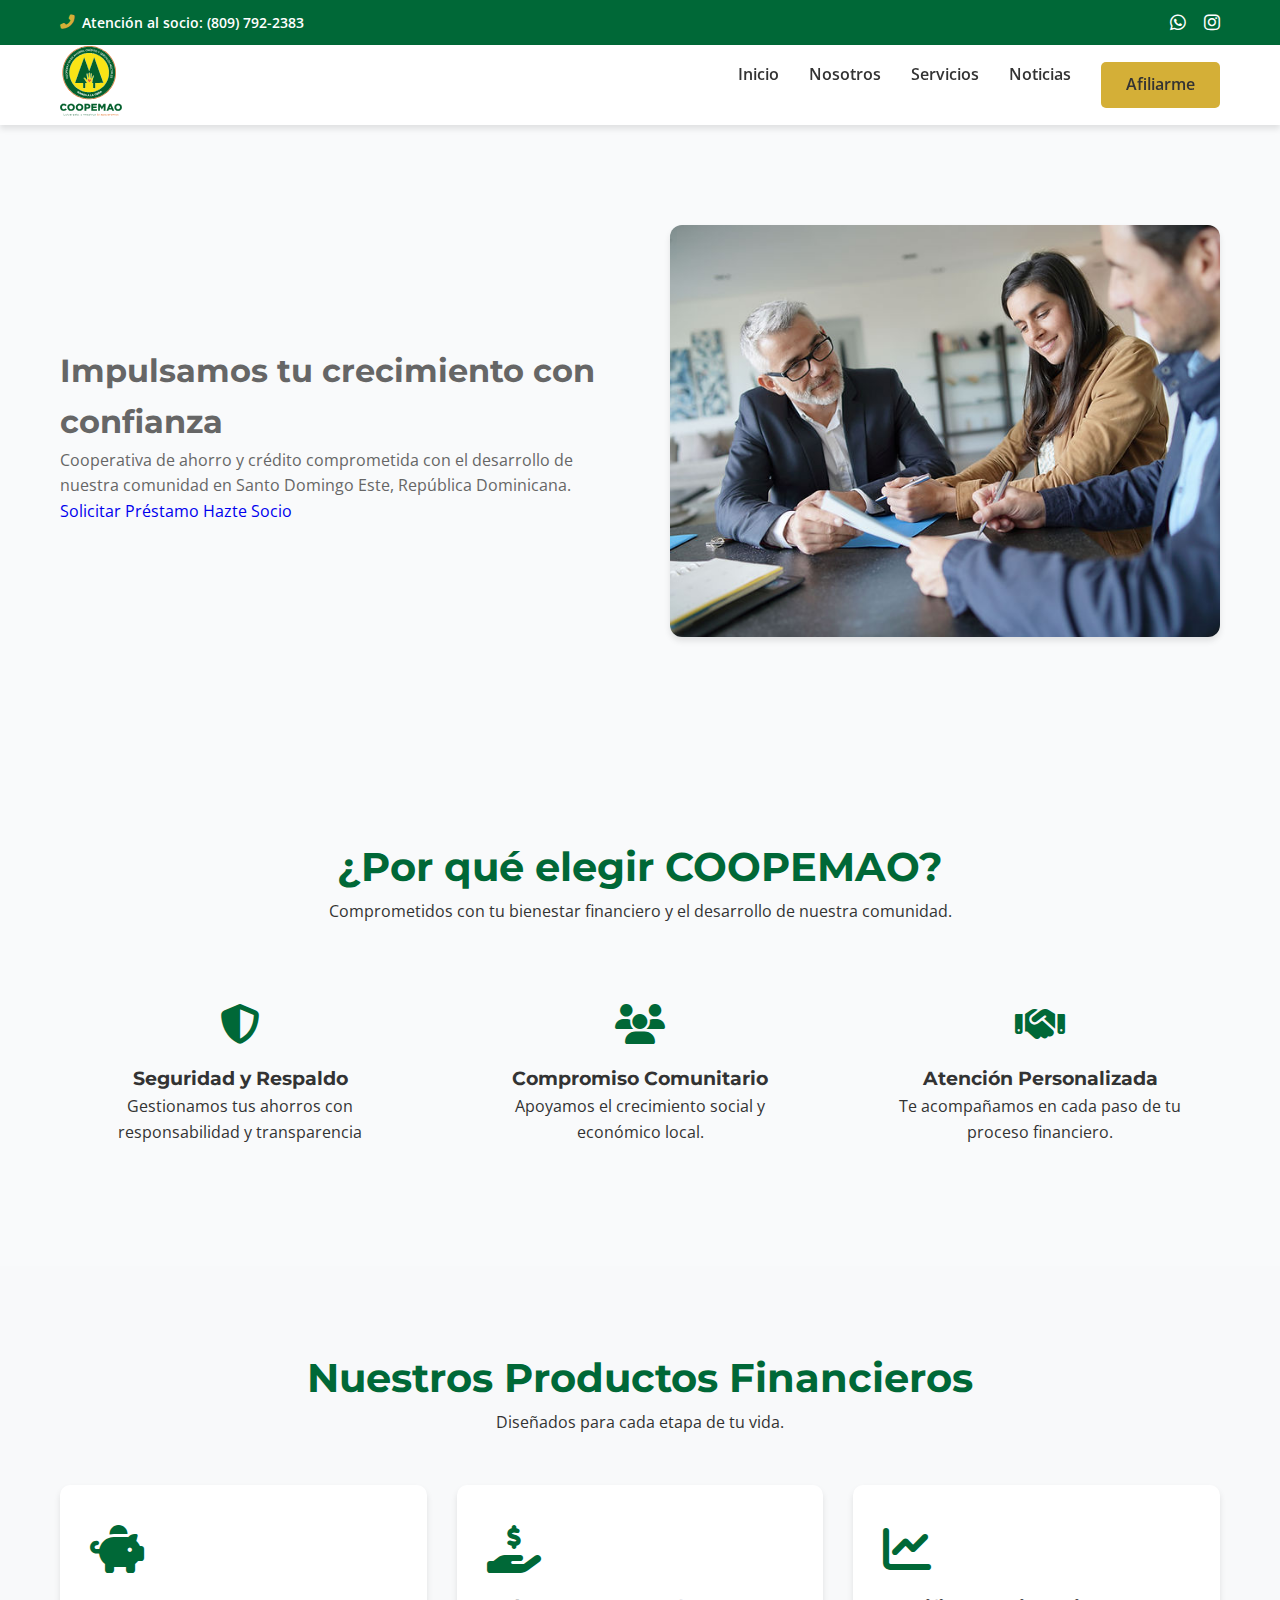
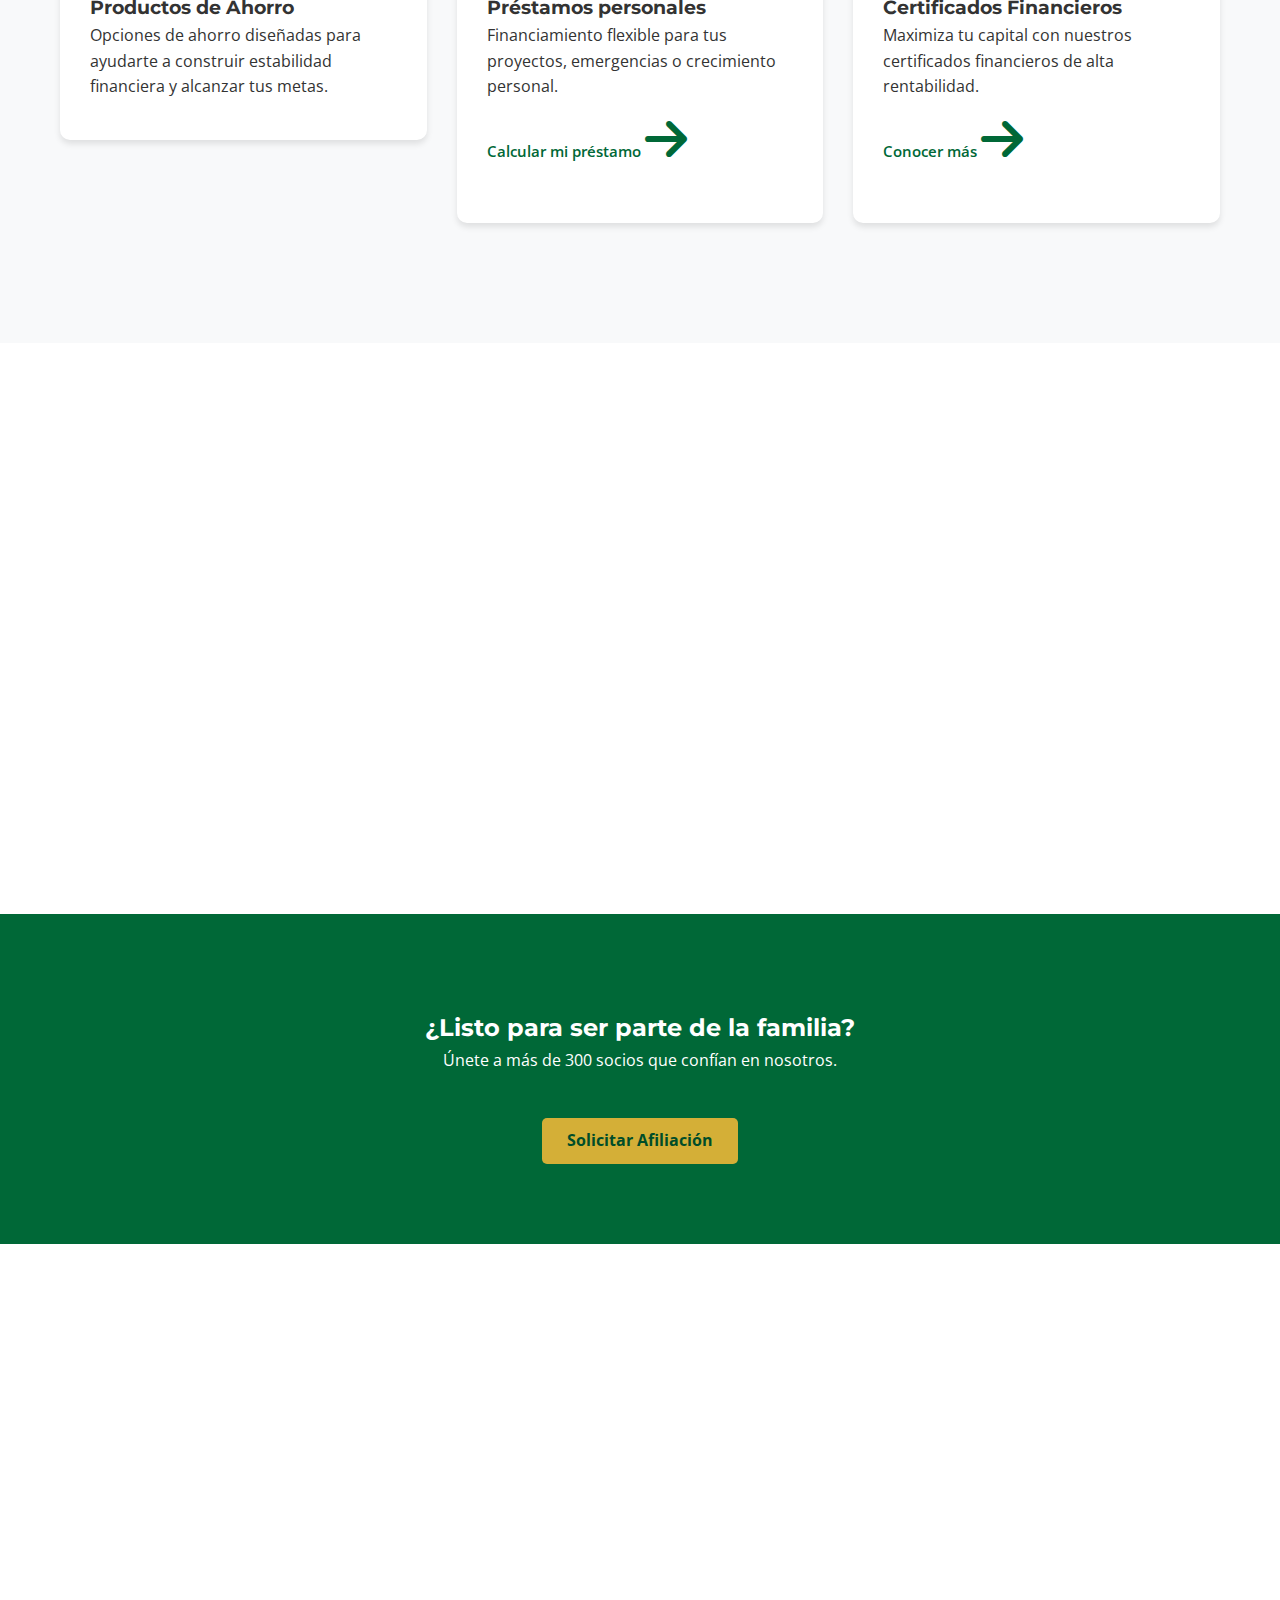
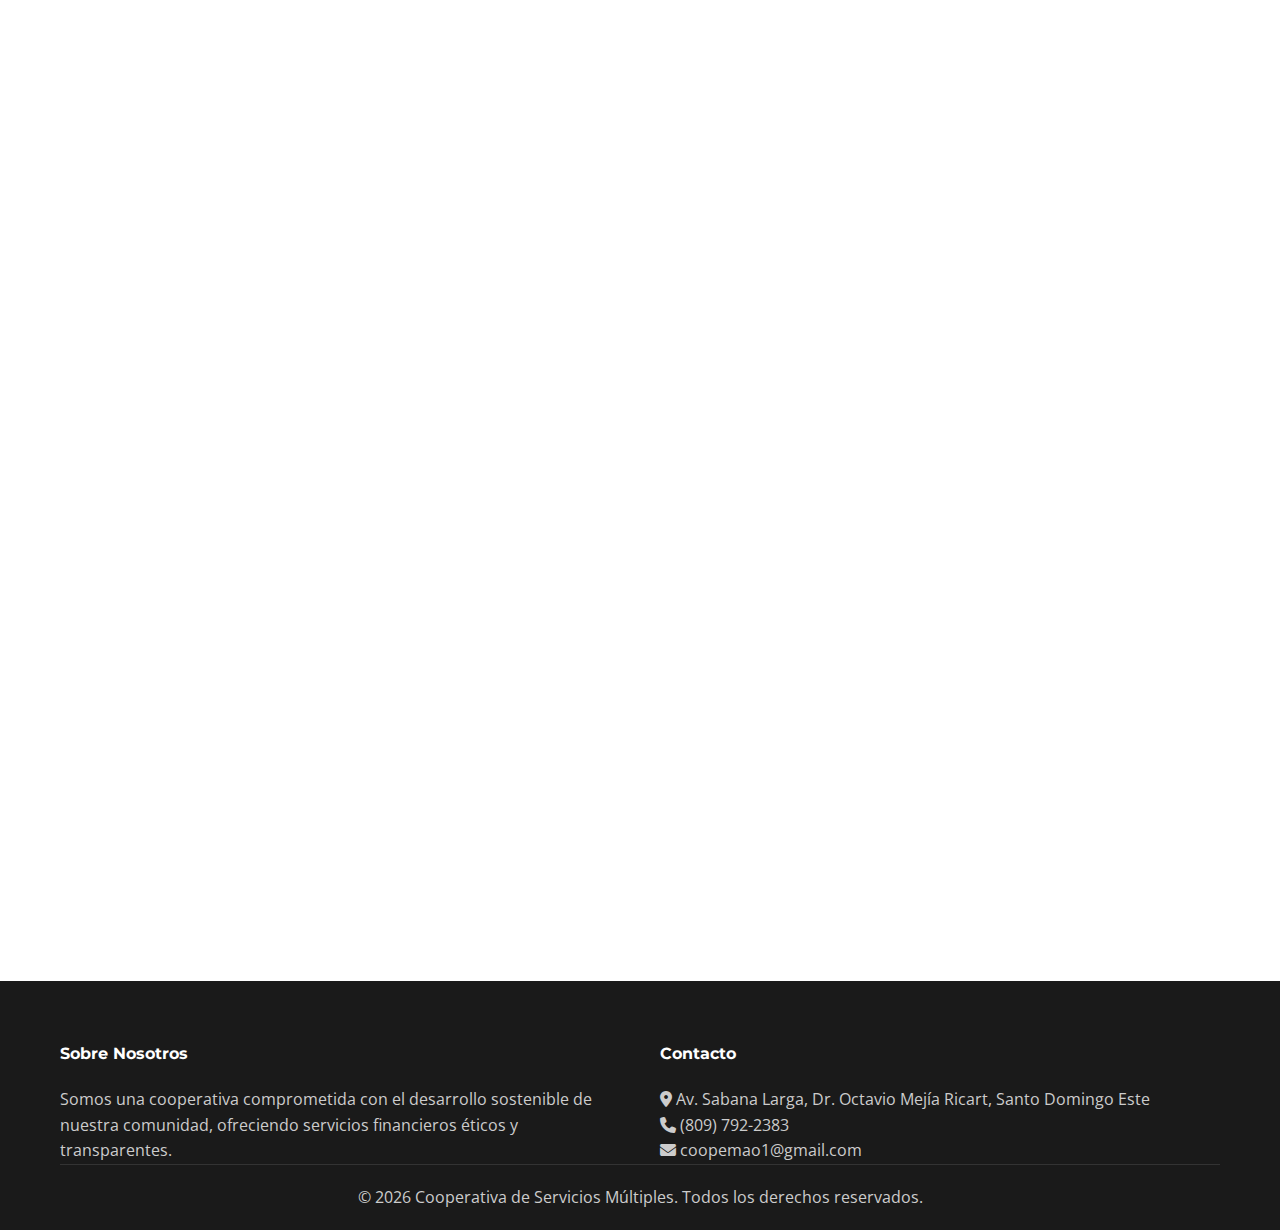
<file: index.html>
<!DOCTYPE html>
<html lang="es">
<head>
    <meta charset="UTF-8">
    <meta name="viewport" content="width=device-width, initial-scale=1.0">
    <title>COOPEMAO | Manos a la Obra</title>
    
    <!-- Fuentes de Google (Montserrat y Open Sans para toque profesional) -->
    <link href="https://fonts.googleapis.com/css2?family=Montserrat:wght@400;600;700&family=Open+Sans:wght@400;600&display=swap" rel="stylesheet">
    
    <!-- Iconos de FontAwesome (Versión gratuita CDN) -->
    <link rel="stylesheet" href="https://cdnjs.cloudflare.com/ajax/libs/font-awesome/6.4.0/css/all.min.css">
    <!-- Estilos CSS personalizados -->
    <link rel="stylesheet" href="CSS/style.css">  

</head>
<body>

    <!-- Top Bar  -->
     <div class="top-bar">
        <div class="container top-bar-content">

            <div class="top-left">
                <i class="fas fa-phone-alt"></i>
                <span>Atención al socio: (809) 792-2383</span>
            </div>

            <div class="top-right">
                <a href="https://wa.me/18097922383?text=Hola,%20quiero%20información%20sobre%20COOPEMAO" target="_blank">
                    <i class="fab fa-whatsapp"></i>
                </a>
                <a href="https://www.instagram.com/coopemaord" target="_blank">
                    <i class="fab fa-instagram"></i>
                </a>
            </div>
        </div>
     </div>
  

    <!-- Navegación Principal -->
    <header>
        <div class="container navbar">
            <div class="logo">
                <a href="#inicio">
                    <img src="assets/images/logo.svg" alt="COOPEMAO LOGO">
                </a>
            </div>
            <div class="menu-toggle" id="menu-toggle">
                <i class="fas fa-bars"></i>
            </div>
            <nav class="nav-links" id="navLinks">
                <a href="#inicio">Inicio</a>
                <a href="nosotros.html">Nosotros</a>
                <a href="#servicios">Servicios</a>
                <a href="#noticias">Noticias</a>
                <a href="#hacerse-socio" class="btn-primary">Afiliarme</a>
            </nav>
        </div>
    </header>

    <!-- Sección Hero (Portada Nueva Profesional) -->
     <section class="hero" id="inicio">
        <div class="container hero-grid">
            <div class="hero-text">
                <h1>Impulsamos tu crecimiento con confianza</h1>
                <p>
                    Cooperativa de ahorro y crédito comprometida con el desarrollo de nuestra comunidad en Santo Domingo Este, República Dominicana.
                </p>

                <div class="hero-buttons">
                    <a href="#servicios" class="btn-hero">Solicitar Préstamo</a>
                    <a href="#hacerse-socio" class="btn-outline-dark">Hazte Socio</a>
                </div>
            </div>

            <div class="hero-image">
                <img src="assets/images/hero-institucional.jpeg" alt="Reunión cooperativa profesional">
            </div>
        </div>
     </section>


    <!-- Barra de Características (Features) -->
     <section class="trust-section">
        <div class="container">

            <div class="section-header">
                <h2>¿Por qué elegir COOPEMAO?</h2>
                <p>Comprometidos con tu bienestar financiero y el desarrollo de nuestra comunidad.
                </p>
            </div>

            <div class="trust-grid">

                <div class="trust-item">
                    <i class="fas fa-shield-alt"></i>
                    <h3>Seguridad y Respaldo</h3>
                    <p>Gestionamos tus ahorros con responsabilidad y transparencia</p>
                </div>


                <div class="trust-item">
                    <i class="fas fa-users"></i>
                    <h3>Compromiso Comunitario</h3>
                    <p>Apoyamos el crecimiento social y económico local.</p>
                </div>

                <div class="trust-item">
                    <i class="fas fa-handshake"></i>
                    <h3>Atención Personalizada</h3>
                    <p>Te acompañamos en cada paso de tu proceso financiero.</p>
                </div>

            </div>
            
        </div>
     </section>
  

    <!-- Sección de Servicios -->
    <section id="servicios" class="services">
        <div class="container">
            <div class="section-header">
                <h2>Nuestros Productos Financieros</h2>
                <p>Diseñados para cada etapa de tu vida.</p>
            </div>

            <div class="services-grid">
                <!-- Tarjeta 1 -->
             <a href="#ahorros" class="service-card-link">
                <div class="service-card">
                    <i class="fas fa-piggy-bank"></i>
                    <h3>Productos de Ahorro</h3>
                    <p>
                        Opciones de ahorro diseñadas para ayudarte a construir estabilidad financiera y alcanzar tus metas.
                    </p>
                </div>
             </a>
                <!-- Tarjeta 2 -->
                <a href="#calculadora" class="service-card-link">
                    <div class="service-card">
                        <i class="fa-solid fa-hand-holding-dollar"></i>
                        <h3>Préstamos personales</h3>
                        <p>
                            Financiamiento flexible para tus proyectos, emergencias o crecimiento personal.
                        </p>
                        <span class="link-arrow">
                            Calcular mi préstamo <i class="fas fa-arrow-right"></i>
                        </span>
                    </div>
                </a>

                <!-- Tarjeta 3 -->
                <a href="#ahorros" class="service-card-link">
                    <div class="service-card">
                        <i class="fas fa-chart-line"></i>
                        <h3>Certificados Financieros</h3>
                        <p>
                            Maximiza tu capital con nuestros certificados financieros de alta rentabilidad.
                        </p>
                        <span class="link-arrow">
                            Conocer más <i class="fas fa-arrow-right"></i>
                        </span>
                    </div>
                </a>
            </div>
        </div>
    </section>

    <!-- OPCIONES DE AHORRO -->
    <section id="ahorros" class="savings-section reveal">
        <div class="container">

            <div class="section-header">
                <h2>Opciones de Ahorro</h2>
                <p>Planes diseñados para proteger tu dinero y ayudarte a crecer financieramente.</p>
            </div>

            <div class="savings-grid">

                <div class="saving-card">
                    <i class="fas fa-wallet"></i>
                    <h3>Cuenta de Ahorro</h3>
                    <p>
                        Ideal para administrar tu dinero de forma segura y comenzar a construir estabilidad financiera.
                    </p>
                </div>

                <div class="saving-card">
                    <i class="fas fa-calendar-check"></i>
                    <h3>Ahorro Programado</h3>
                    <p>
                        Aporta mensualmente y alcanza metas personales como viajes, estudios o preyectos importantes.
                    </p>
                </div>

                <div class="saving-card">
                    <i class="fas fa-user-shield"></i>
                    <h3>Planes Especiales</h3>
                    <p>
                        Opciones diseñadas para niños, jóvenes y adultos mayores, adaptados a cada etapa de vida.
                    </p>
                </div>

            </div>

        </div>
    </section>

    

    <!-- Call to Action -->
    <section class="cta">
        <div class="container">
            <h2>¿Listo para ser parte de la familia?</h2>
            <p>Únete a más de 300 socios que confían en nosotros.</p>
            <a href="#" class="btn-primary">Solicitar Afiliación</a>
    </section>

    <!-- CALCULADORA DE PRÉSTAMOS -->
    <section id="calculadora" class="loan-section reveal">
        <div class="container">

            <div class="section-header">
                <h2>Calcula tu préstamo</h2>
                <p>Simula tu cuota mensual antes de solicitar tu financiamiento</p>
            </div>

            <div class="loan-box">

                <div class="loan-input">
                    <label>Monto del préstamo (RD$)</label>
                    <input type="number" id="monto" placeholder="Ej: 100000" max="500000">
                </div>

                <div class="loan-input">
                    <label>Plazo en meses</label>
                    <input type="number" id="meses" placeholder="Ej: 24">
                </div>

                <button class="btn-primary" onclick="calcularPrestamo()">
                    Calcular cuota
                </button>

                <div class="loan-result">
                    <h3>Cuota Mensual</h3>
                    <p id="resultadoCuota">RD$ 0.00</p>
                    <button id="btnSolicitar" class="btn-primary" style="display: none; margin: 15px;">Solicitar este préstamo
                    </button>
                </div>

                <p class="loan-note">
                    Nota: Tasa referencial del 1.6667% mensual. Valores estimados sujetos a evaluación y políticas de crédito vigentes en COOPEMAO.
                </p>

            </div>

        </div>
    </section>
    <!-- FORMULARIO SOLICITUD DE PRÉSTAMO -->
     <section id="solicitud-prestamo" class="loan-form-section reveal">
        <div class="container">

            <div class="section-header">
                <h2>Solicita tu préstamo</h2>
                <p>Completa el formulario y uno de nuestros asesores te contactará.</p>
            </div>

            <form class="loan-form">
                
                <div class="form-grid">
                    
                    <div class="form-group">
                        <label>Nombre Completo</label>
                        <input type="text" required>
                </div>

                <div class="form-group">
                    <label>Teléfono</label>
                    <input type="tel" required>
                </div>

                <div class="form-group">
                    <label>Correo electrónico</label>
                    <input type="email">
                </div>

                <div class="form-group">
                    <label>¿Dónde resides?</label>
                    <input type="text" placeholder="Ej: Santo Domingo Este" required>
                </div>

                <div class="form-group">
                    <label>Monto solicitado (RD$)</label>
                    <input type="number" id="formMonto" readonly>
                </div>

                <div class="form-group">
                    <label>Ingreso mensual aproximado</label>
                    <input type="number" required>
                </div>

                <div class="form-group">
                    <label>Tipo de empleo</label>
                    <select required>
                        <option value="">Seleccione</option>
                        <option>Empleado</option>
                        <option>Independiente</option>
                        <option>Negocio propio</option>
                    </select>
                </div>

                </div>

                <button type="submit" class="btn-primary">
                    Enviar solicitud
                </button>

            </form>
        </div>
     </section>


    <!-- Footer -->
    <footer>
        <div class="container">
            <div class="footer-grid">
                <div class="footer-col">
                    <h4>Sobre Nosotros</h4>
                    <p>Somos una cooperativa comprometida con el desarrollo sostenible de nuestra comunidad, ofreciendo servicios financieros éticos y transparentes.</p>
                </div>
                
                <div class="footer-col">
                    <h4>Contacto</h4>
                    <ul>
                        <li><i class="fas fa-map-marker-alt"></i> Av. Sabana Larga, Dr. Octavio Mejía Ricart, Santo Domingo Este</li>
                        <li><i class="fas fa-phone"></i> (809) 792-2383</li>
                        <li><i class="fas fa-envelope"></i> coopemao1@gmail.com</li>
                    </ul>
                </div>
            </div>
            <div class="footer-bottom">
                <p>&copy; 2026 Cooperativa de Servicios Múltiples. Todos los derechos reservados.</p>
            </div>
        </div>
    </footer>

    <!-- Script simple para menú móvil -->
    <script src="js/main.js"></script>

</body>
</html>
</file>
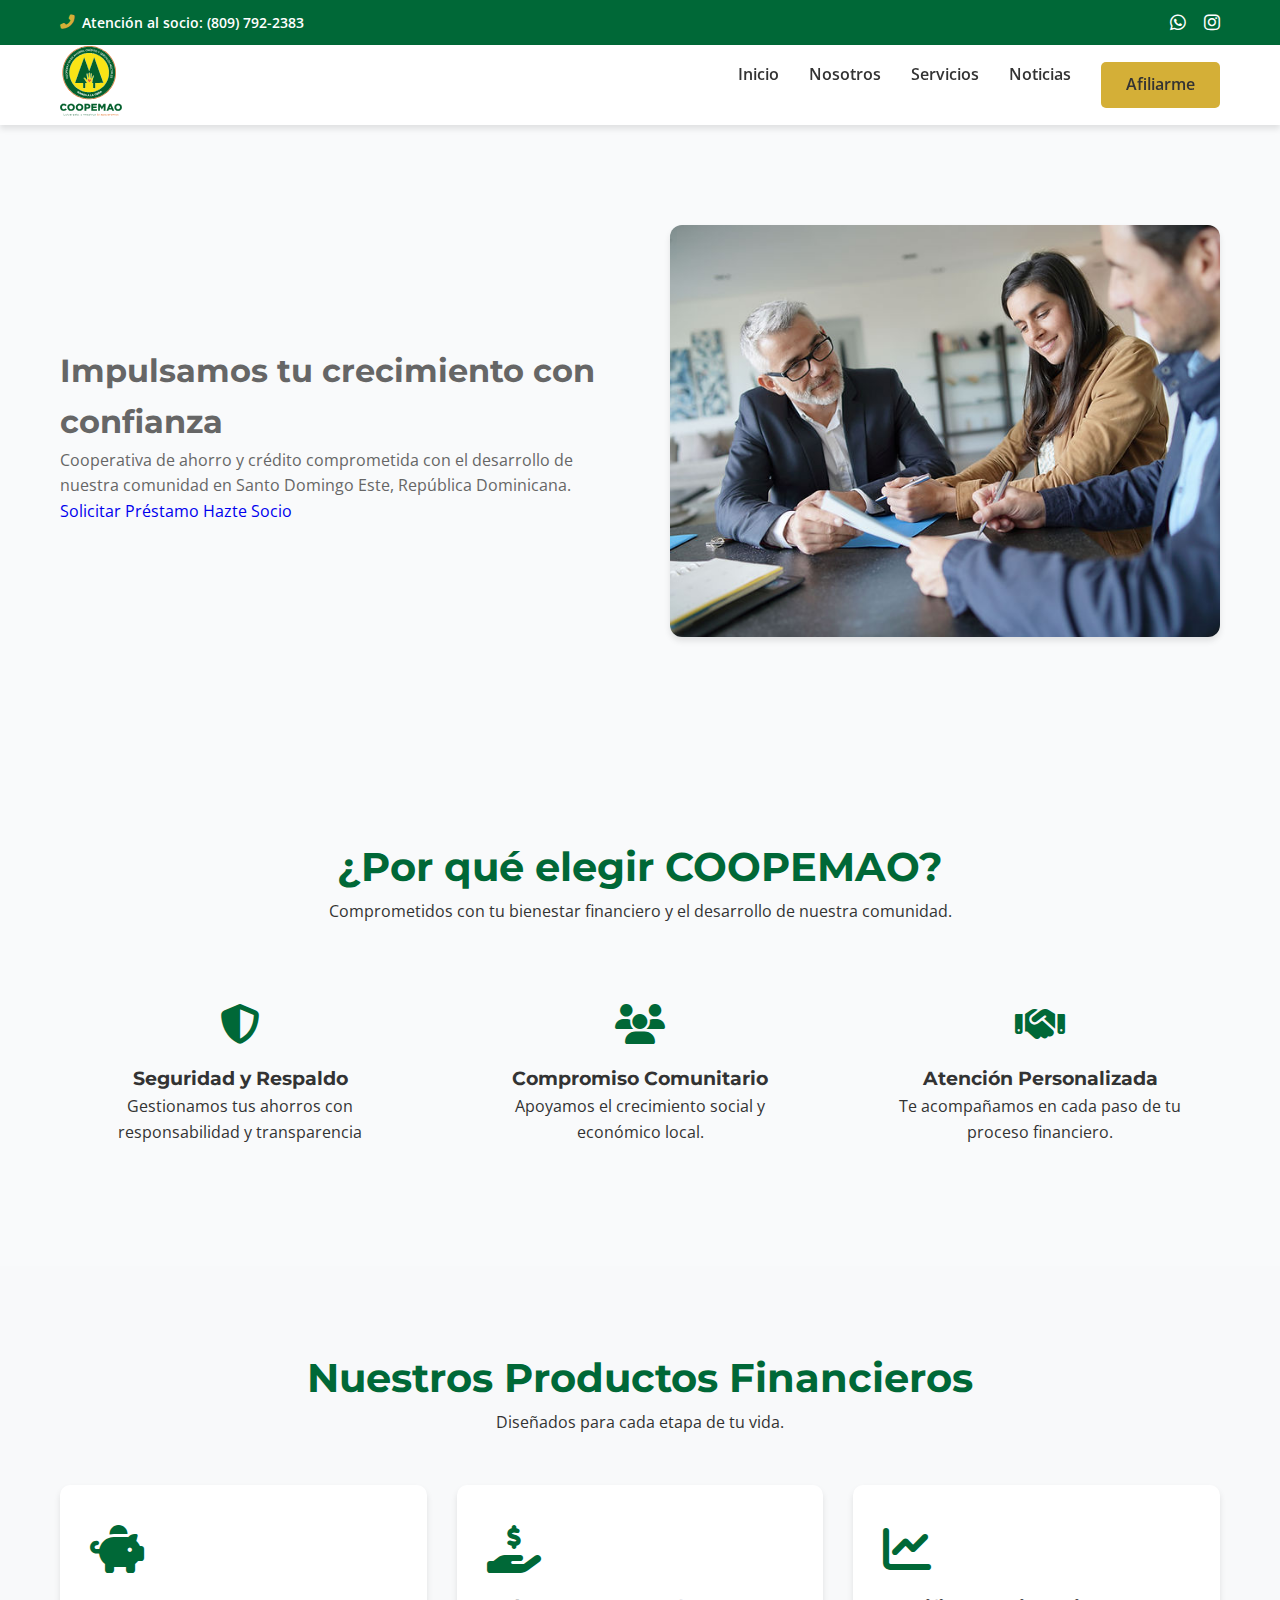
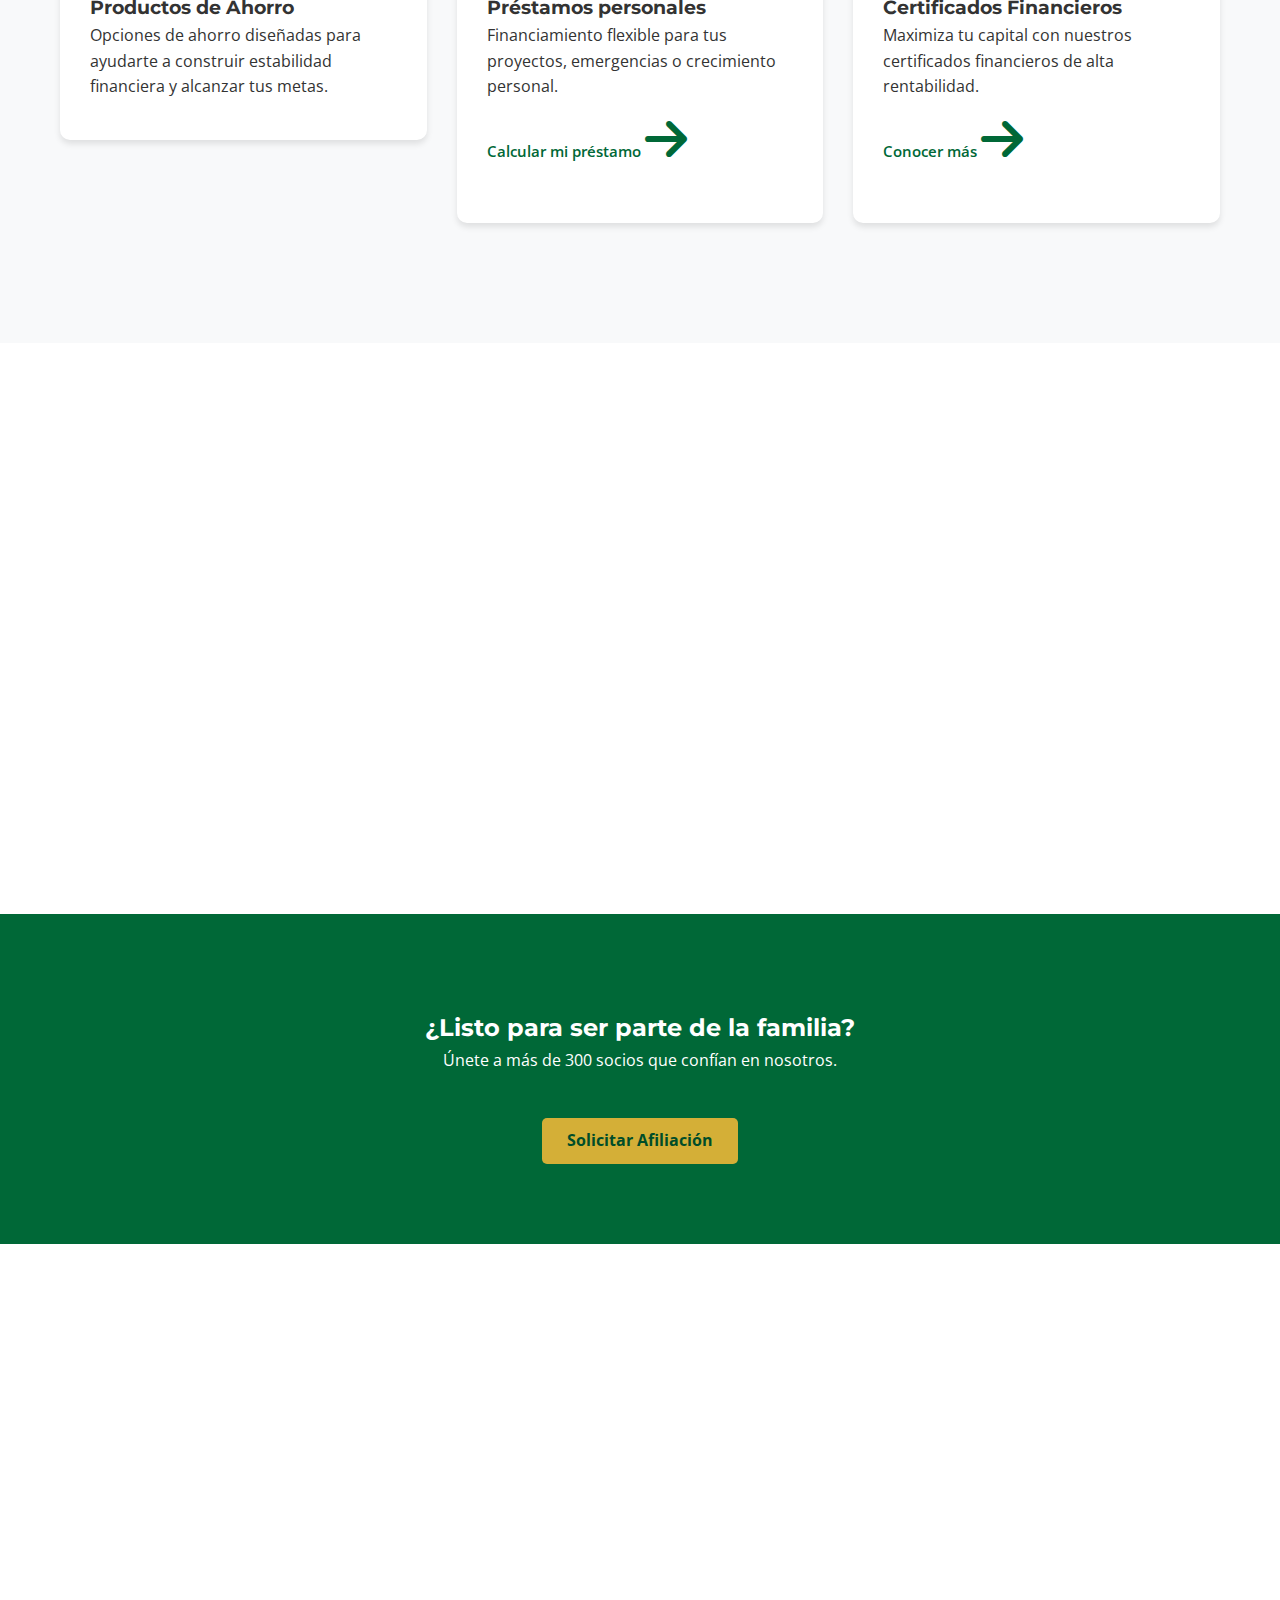
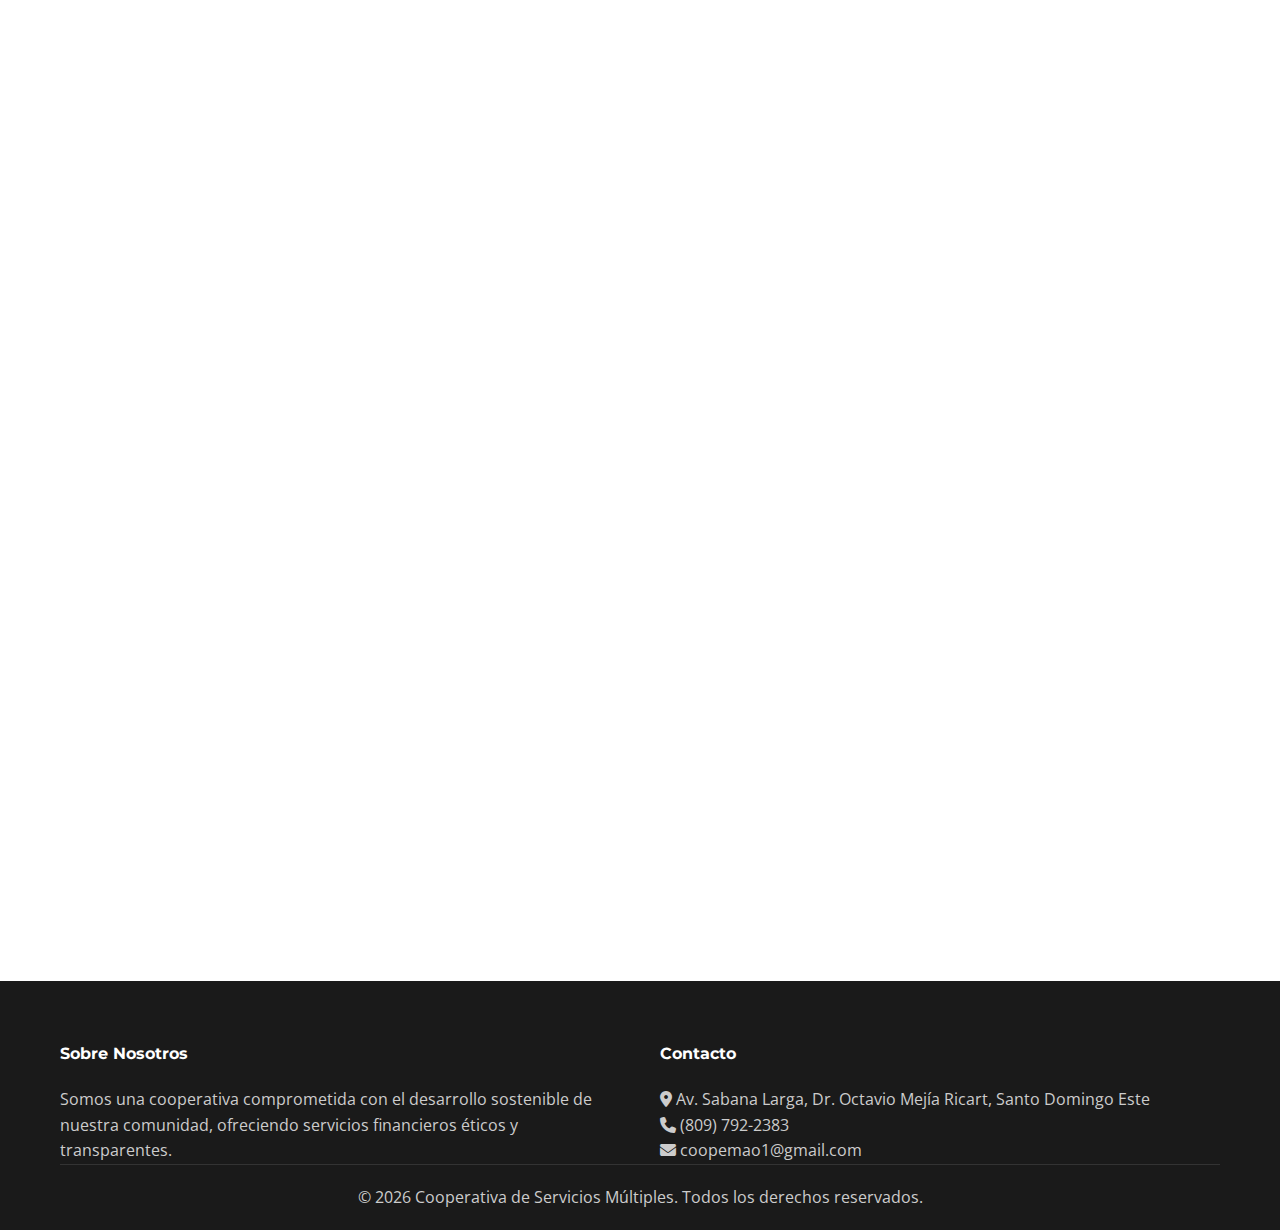
<file: frontend/index.html>
<!DOCTYPE html>
<html lang="es">
<head>
    <meta charset="UTF-8">
    <meta name="viewport" content="width=device-width, initial-scale=1.0">
    <title>COOPEMAO | Manos a la Obra</title>
    
    <!-- Fuentes de Google (Montserrat y Open Sans para toque profesional) -->
    <link href="https://fonts.googleapis.com/css2?family=Montserrat:wght@400;600;700&family=Open+Sans:wght@400;600&display=swap" rel="stylesheet">
    
    <!-- Iconos de FontAwesome (Versión gratuita CDN) -->
    <link rel="stylesheet" href="https://cdnjs.cloudflare.com/ajax/libs/font-awesome/6.4.0/css/all.min.css">
    <!-- Estilos CSS personalizados -->
    <link rel="stylesheet" href="CSS/style.css">  

</head>
<body>

    <!-- Top Bar  -->
     <div class="top-bar">
        <div class="container top-bar-content">

            <div class="top-left">
                <i class="fas fa-phone-alt"></i>
                <span>Atención al socio: (809) 792-2383</span>
            </div>

            <div class="top-right">
                <a href="https://wa.me/18097922383?text=Hola,%20quiero%20información%20sobre%20COOPEMAO" target="_blank">
                    <i class="fab fa-whatsapp"></i>
                </a>
                <a href="https://www.instagram.com/coopemaord" target="_blank">
                    <i class="fab fa-instagram"></i>
                </a>
            </div>
        </div>
     </div>
  

    <!-- Navegación Principal -->
    <header>
        <div class="container navbar">
            <div class="logo">
                <a href="#inicio">
                    <img src="assets/images/logo.svg" alt="COOPEMAO LOGO">
                </a>
            </div>
            <div class="menu-toggle" id="menu-toggle">
                <i class="fas fa-bars"></i>
            </div>
            <nav class="nav-links" id="navLinks">
                <a href="#inicio">Inicio</a>
                <a href="nosotros.html">Nosotros</a>
                <a href="#servicios">Servicios</a>
                <a href="#noticias">Noticias</a>
                <a href="#hacerse-socio" class="btn-primary">Afiliarme</a>
            </nav>
        </div>
    </header>

    <!-- Sección Hero (Portada Nueva Profesional) -->
     <section class="hero" id="inicio">
        <div class="container hero-grid">
            <div class="hero-text">
                <h1>Impulsamos tu crecimiento con confianza</h1>
                <p>
                    Cooperativa de ahorro y crédito comprometida con el desarrollo de nuestra comunidad en Santo Domingo Este, República Dominicana.
                </p>

                <div class="hero-buttons">
                    <a href="#servicios" class="btn-hero">Solicitar Préstamo</a>
                    <a href="#hacerse-socio" class="btn-outline-dark">Hazte Socio</a>
                </div>
            </div>

            <div class="hero-image">
                <img src="assets/images/hero-institucional.jpeg" alt="Reunión cooperativa profesional">
            </div>
        </div>
     </section>


    <!-- Barra de Características (Features) -->
     <section class="trust-section">
        <div class="container">

            <div class="section-header">
                <h2>¿Por qué elegir COOPEMAO?</h2>
                <p>Comprometidos con tu bienestar financiero y el desarrollo de nuestra comunidad.
                </p>
            </div>

            <div class="trust-grid">

                <div class="trust-item">
                    <i class="fas fa-shield-alt"></i>
                    <h3>Seguridad y Respaldo</h3>
                    <p>Gestionamos tus ahorros con responsabilidad y transparencia</p>
                </div>


                <div class="trust-item">
                    <i class="fas fa-users"></i>
                    <h3>Compromiso Comunitario</h3>
                    <p>Apoyamos el crecimiento social y económico local.</p>
                </div>

                <div class="trust-item">
                    <i class="fas fa-handshake"></i>
                    <h3>Atención Personalizada</h3>
                    <p>Te acompañamos en cada paso de tu proceso financiero.</p>
                </div>

            </div>
            
        </div>
     </section>
  

    <!-- Sección de Servicios -->
    <section id="servicios" class="services">
        <div class="container">
            <div class="section-header">
                <h2>Nuestros Productos Financieros</h2>
                <p>Diseñados para cada etapa de tu vida.</p>
            </div>

            <div class="services-grid">
                <!-- Tarjeta 1 -->
             <a href="#ahorros" class="service-card-link">
                <div class="service-card">
                    <i class="fas fa-piggy-bank"></i>
                    <h3>Productos de Ahorro</h3>
                    <p>
                        Opciones de ahorro diseñadas para ayudarte a construir estabilidad financiera y alcanzar tus metas.
                    </p>
                </div>
             </a>
                <!-- Tarjeta 2 -->
                <a href="#calculadora" class="service-card-link">
                    <div class="service-card">
                        <i class="fa-solid fa-hand-holding-dollar"></i>
                        <h3>Préstamos personales</h3>
                        <p>
                            Financiamiento flexible para tus proyectos, emergencias o crecimiento personal.
                        </p>
                        <span class="link-arrow">
                            Calcular mi préstamo <i class="fas fa-arrow-right"></i>
                        </span>
                    </div>
                </a>

                <!-- Tarjeta 3 -->
                <a href="#ahorros" class="service-card-link">
                    <div class="service-card">
                        <i class="fas fa-chart-line"></i>
                        <h3>Certificados Financieros</h3>
                        <p>
                            Maximiza tu capital con nuestros certificados financieros de alta rentabilidad.
                        </p>
                        <span class="link-arrow">
                            Conocer más <i class="fas fa-arrow-right"></i>
                        </span>
                    </div>
                </a>
            </div>
        </div>
    </section>

    <!-- OPCIONES DE AHORRO -->
    <section id="ahorros" class="savings-section reveal">
        <div class="container">

            <div class="section-header">
                <h2>Opciones de Ahorro</h2>
                <p>Planes diseñados para proteger tu dinero y ayudarte a crecer financieramente.</p>
            </div>

            <div class="savings-grid">

                <div class="saving-card">
                    <i class="fas fa-wallet"></i>
                    <h3>Cuenta de Ahorro</h3>
                    <p>
                        Ideal para administrar tu dinero de forma segura y comenzar a construir estabilidad financiera.
                    </p>
                </div>

                <div class="saving-card">
                    <i class="fas fa-calendar-check"></i>
                    <h3>Ahorro Programado</h3>
                    <p>
                        Aporta mensualmente y alcanza metas personales como viajes, estudios o preyectos importantes.
                    </p>
                </div>

                <div class="saving-card">
                    <i class="fas fa-user-shield"></i>
                    <h3>Planes Especiales</h3>
                    <p>
                        Opciones diseñadas para niños, jóvenes y adultos mayores, adaptados a cada etapa de vida.
                    </p>
                </div>

            </div>

        </div>
    </section>

    

    <!-- Call to Action -->
    <section class="cta">
        <div class="container">
            <h2>¿Listo para ser parte de la familia?</h2>
            <p>Únete a más de 300 socios que confían en nosotros.</p>
            <a href="#" class="btn-primary">Solicitar Afiliación</a>
    </section>

    <!-- CALCULADORA DE PRÉSTAMOS -->
    <section id="calculadora" class="loan-section reveal">
        <div class="container">

            <div class="section-header">
                <h2>Calcula tu préstamo</h2>
                <p>Simula tu cuota mensual antes de solicitar tu financiamiento</p>
            </div>

            <div class="loan-box">

                <div class="loan-input">
                    <label>Monto del préstamo (RD$)</label>
                    <input type="number" id="monto" placeholder="Ej: 100000" max="500000">
                </div>

                <div class="loan-input">
                    <label>Plazo en meses</label>
                    <input type="number" id="meses" placeholder="Ej: 24">
                </div>

                <button class="btn-primary" onclick="calcularPrestamo()">
                    Calcular cuota
                </button>

                <div class="loan-result">
                    <h3>Cuota Mensual</h3>
                    <p id="resultadoCuota">RD$ 0.00</p>
                    <button id="btnSolicitar" class="btn-primary" style="display: none; margin: 15px;">Solicitar este préstamo
                    </button>
                </div>

                <p class="loan-note">
                    Nota: Tasa referencial del 1.6667% mensual. Valores estimados sujetos a evaluación y políticas de crédito vigentes en COOPEMAO.
                </p>

            </div>

        </div>
    </section>
    <!-- FORMULARIO SOLICITUD DE PRÉSTAMO -->
     <section id="solicitud-prestamo" class="loan-form-section reveal">
        <div class="container">

            <div class="section-header">
                <h2>Solicita tu préstamo</h2>
                <p>Completa el formulario y uno de nuestros asesores te contactará.</p>
            </div>

            <form class="loan-form" id="formPrestamo">
                
                <div class="form-grid">
                    
                    <div class="form-group">
                        <label>Nombre Completo</label>
                        <input type="text" name="nombre" required>
                </div>

                <div class="form-group">
                    <label>Teléfono</label>
                    <input type="tel" name="telefono" required>
                </div>

                <div class="form-group">
                    <label>Correo electrónico</label>
                    <input name="correo" type="email">
                </div>

                <div class="form-group">
                    <label>¿Dónde resides?</label>
                    <input type="text" name="direccion" placeholder="Ej: Santo Domingo Este" required>
                </div>

                <div class="form-group">
                    <label>Monto solicitado (RD$)</label>
                    <input type="number" id="formMonto" name="monto" required>
                </div>

                <div class="form-group">
                    <label>Ingreso mensual aproximado</label>
                    <input type="number" name="ingreso" required>
                </div>

                <div class="form-group">
                    <label>Tipo de empleo</label>
                    <select name="empleo" required>
                        <option value="">Seleccione</option>
                        <option>Empleado</option>
                        <option>Independiente</option>
                        <option>Negocio propio</option>
                    </select>
                </div>

                </div>

                <button type="submit" class="btn-primary">
                    Enviar solicitud
                </button>

            </form>
        </div>
     </section>


    <!-- Footer -->
    <footer>
        <div class="container">
            <div class="footer-grid">
                <div class="footer-col">
                    <h4>Sobre Nosotros</h4>
                    <p>Somos una cooperativa comprometida con el desarrollo sostenible de nuestra comunidad, ofreciendo servicios financieros éticos y transparentes.</p>
                </div>
                
                <div class="footer-col">
                    <h4>Contacto</h4>
                    <ul>
                        <li><i class="fas fa-map-marker-alt"></i> Av. Sabana Larga, Dr. Octavio Mejía Ricart, Santo Domingo Este</li>
                        <li><i class="fas fa-phone"></i> (809) 792-2383</li>
                        <li><i class="fas fa-envelope"></i> coopemao1@gmail.com</li>
                    </ul>
                </div>
            </div>
            <div class="footer-bottom">
                <p>&copy; 2026 Cooperativa de Servicios Múltiples. Todos los derechos reservados.</p>
            </div>
        </div>
    </footer>

    
    <script src="js/main.js"></script>
    <script src="js/prestamo.js"></script>

</body>
</html>
</file>
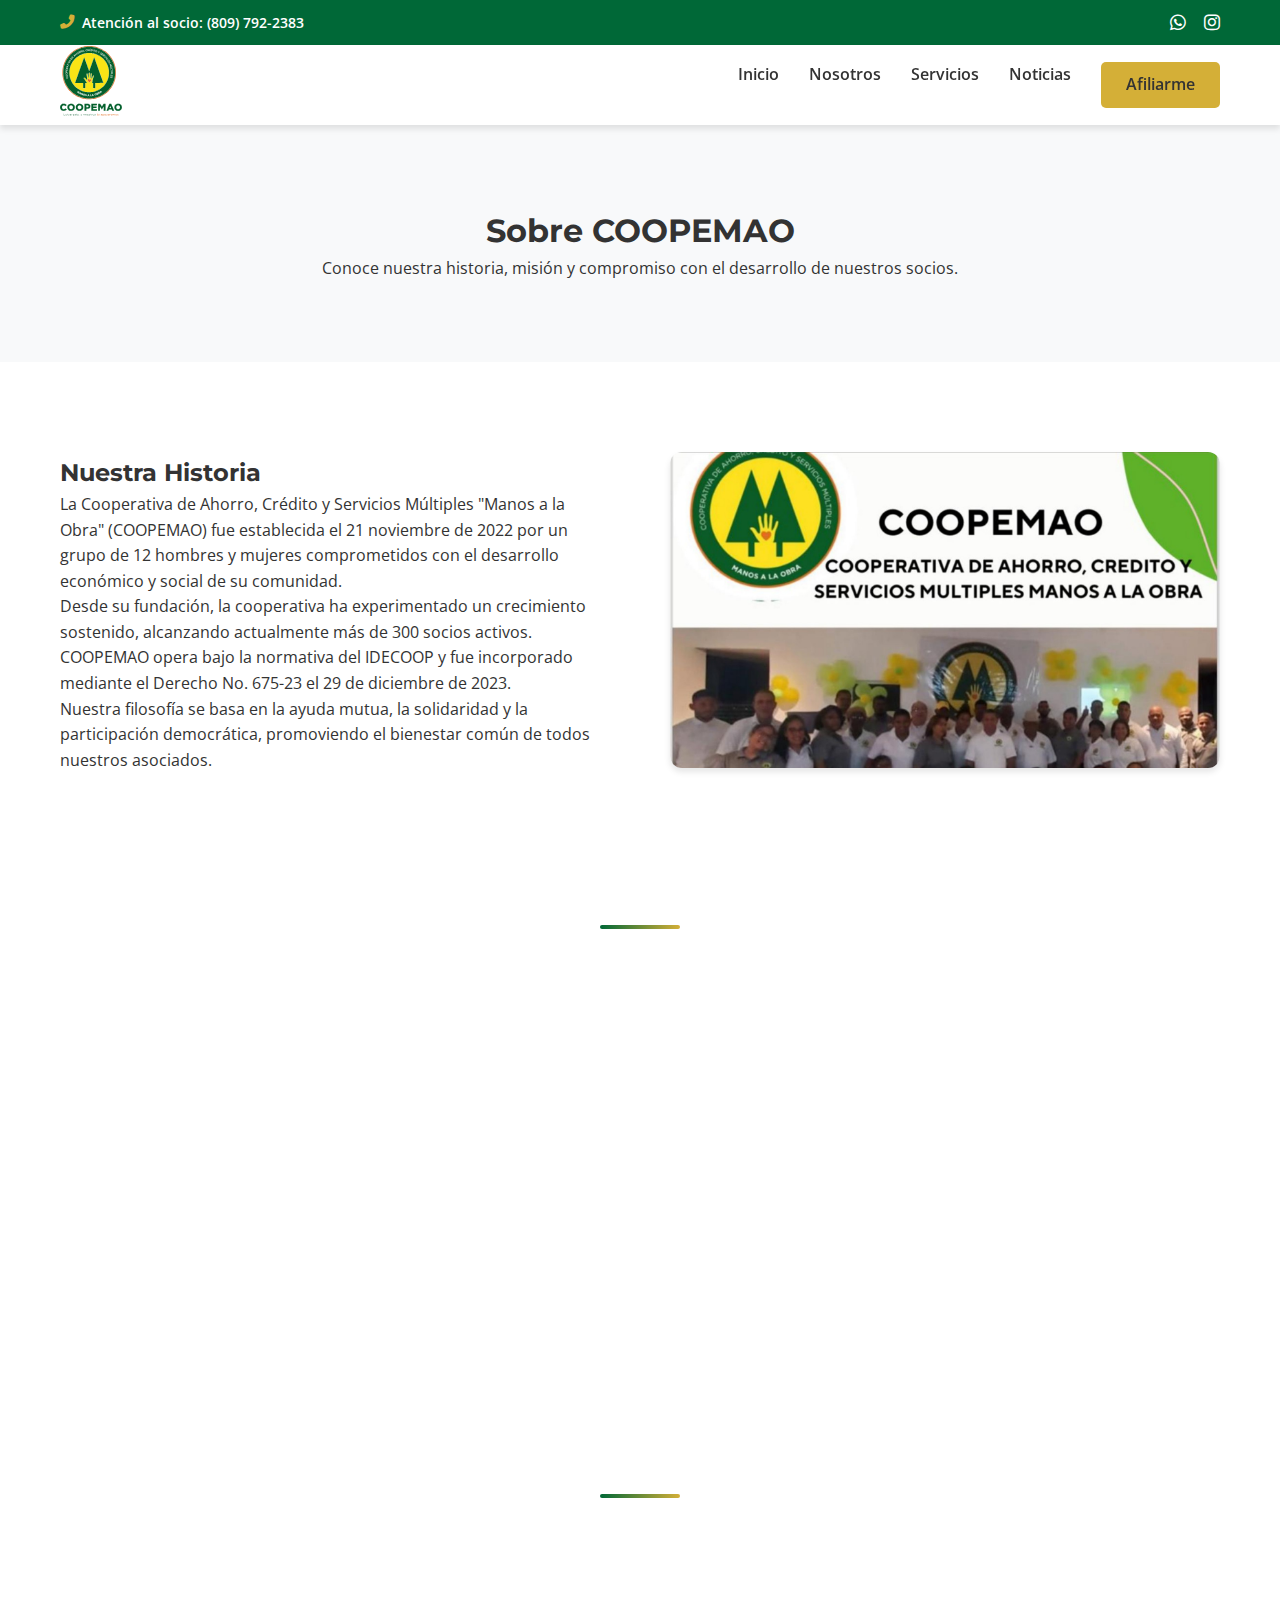
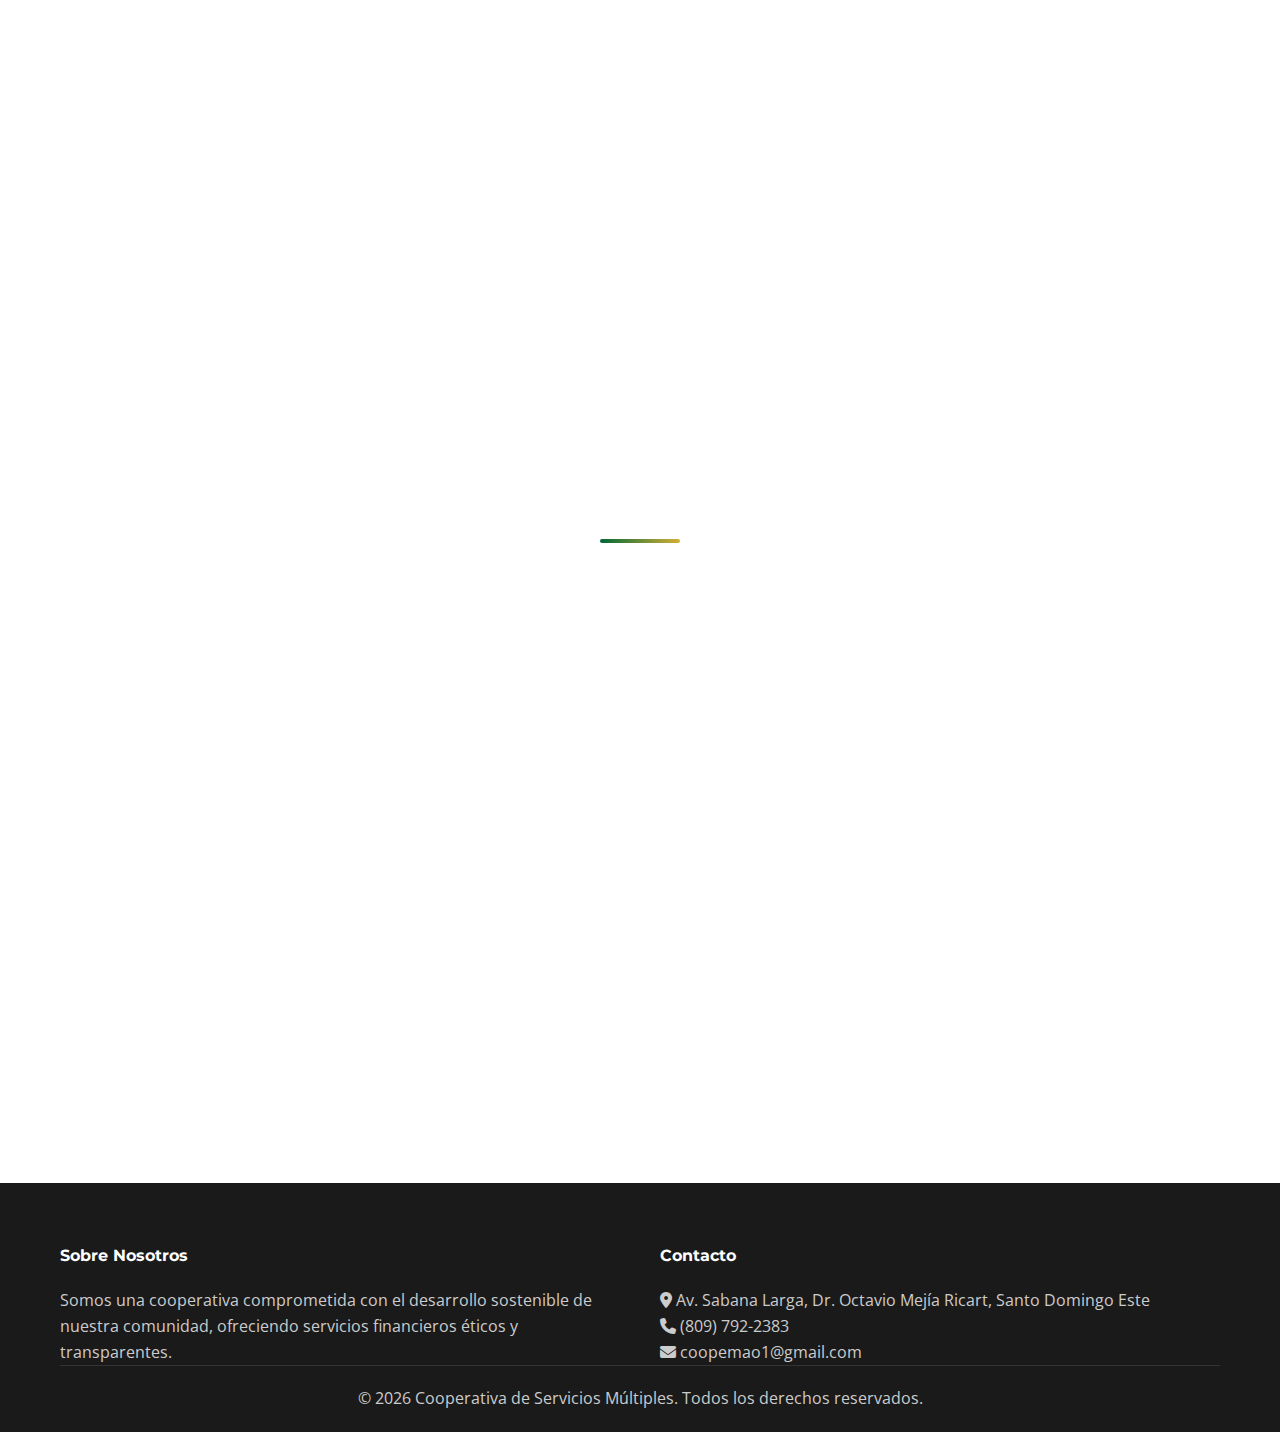
<file: nosotros.html>
<!DOCTYPE html>
<html lang="en">
<head>
    <meta charset="UTF-8">
    <meta name="viewport" content="width=device-width, initial-scale=1.0">
    <title>Nosotros | COOPEMAO</title>

    <!-- Fuentes de Google (Montserrat y Open Sans para toque profesional) -->
    <link href="https://fonts.googleapis.com/css2?family=Montserrat:wght@400;600;700&family=Open+Sans:wght@400;600&display=swap" rel="stylesheet">
    
    <!-- Iconos de FontAwesome (Versión gratuita CDN) -->
    <link rel="stylesheet" href="https://cdnjs.cloudflare.com/ajax/libs/font-awesome/6.4.0/css/all.min.css">
    <!-- Estilos CSS personalizados -->
    <link rel="stylesheet" href="CSS/style.css">
</head>
<body>
    <!-- Top Bar  -->
     <div class="top-bar">
        <div class="container top-bar-content">

            <div class="top-left">
                <i class="fas fa-phone-alt"></i>
                <span>Atención al socio: (809) 792-2383</span>
            </div>

            <div class="top-right">
                <a href="https://wa.me/18097922383?text=Hola,%20quiero%20información%20sobre%20COOPEMAO" target="_blank">
                    <i class="fab fa-whatsapp"></i>
                </a>
                <a href="https://www.instagram.com/coopemaord" target="_blank">
                    <i class="fab fa-instagram"></i>
                </a>
            </div>
        </div>
     </div>

     <!-- Navegación Principal -->
    <header>
        <div class="container navbar">
            <div class="logo">
                <a href="#inicio">
                    <img src="assets/images/logo.svg" alt="COOPEMAO LOGO">
                </a>
            </div>
            <div class="menu-toggle" id="menu-toggle">
                <i class="fas fa-bars"></i>
            </div>
            <nav class="nav-links" id="navLinks">
                <a href="index.html#inicio">Inicio</a>
                <a href="nosotros.html" class="active-link">Nosotros</a>
                <a href="index.html#servicios">Servicios</a>
                <a href="index.html#noticias">Noticias</a>
                <a href="index.html#hacerse-socio" class="btn-primary">Afiliarme</a>
            </nav>
        </div>
    </header>


    <section id="inicio" class="page-hero">
        <div class="container">
            <h1>Sobre COOPEMAO</h1>
            <p>Conoce nuestra historia, misión y compromiso con el desarrollo de nuestros socios.</p>
        </div>
    </section>

    <!-- HISTORIA -->
    <section class="about-section reveal">
        <div class="container about-grid">


            <div class="about-text">
                <h2>Nuestra Historia</h2>
                <p>
                    La Cooperativa de Ahorro, Crédito y Servicios Múltiples "Manos a la Obra" (COOPEMAO) fue establecida el 21 noviembre de 2022 por un grupo de 12 hombres y mujeres comprometidos con el desarrollo económico y social de su comunidad.
                </p>

                <p>
                    Desde su fundación, la cooperativa ha experimentado un crecimiento sostenido, alcanzando actualmente más de 300 socios activos. COOPEMAO opera bajo la normativa del IDECOOP y fue incorporado mediante el Derecho No. 675-23 el 29 de diciembre de 2023.
                </p>

                <p>
                    Nuestra filosofía se basa en la ayuda mutua, la solidaridad y la participación democrática, promoviendo el bienestar común de todos nuestros asociados.
                </p>
            </div>

            <div class="about-image">
                <img src="assets/images/asamblea-placeholder.jpeg" alt="Asamblea COOPEMAO">
            </div>
        </div>
    </section>

    <div class="section-divider"></div>

     <!-- MISION VISION VALORES -->
    <section class="mission-vision reveal">
        <div class="container mv-grid">

            <div class="mv-card">
                <h3>Misión</h3>
                <p>
                    Brindar servicios financieros de alta calidad a nuestros socios mediante productos competitivos que respondan a sus necesidades, promoviendo el trabajo colaborativo, la solidaridad y el crecimiento armonioso entre los miembros de la cooperativa.
                </p>
            </div>

            <div class="mv-card">
                <h3>Visión</h3>
                <p>
                    Ser una cooperativa de ahorro y crédito sólida e innovadora a nivel nacional, reconocida por la calidad de sus servicios, su liderazgo humano y su compromiso con el desarrollo socioeconómico de sus afiliados.
                </p>
            </div>

            <div class="mv-card">
                <h3>Valores</h3>
                <ul>
                     <li>Solidaridad</li>
                     <li>Transparencia</li>
                     <li>Participación</li>
                     <li>Inclusión social</li>
                     <li>Responsabilidad</li>
                      <li>Trabajo colaborativo</li>
                </ul>
            </div>


        </div>
    </section>

    <div class="section-divider"></div>

    <!-- ESTRUCTURA ORGANIZATIVA -->
    <section class="structure reveal">
        <div class="container">
            <h2 class="section-title">Estructura Organizativa</h2>

            <div class="structure-grid">

                <div class="structure-card">
                    <i class="fas fa-users"></i>
                    <h3>Consejo de Administración</h3>
                    <p>
                         Órgano responsable de dirigir y supervisar la gestión general de la cooperativa, asegurando el cumplimiento de sus objetivos y el bienestar de los socios.
                    </p>
                </div>

                <div class="structure-card">
                    <i class="fas fa-hand-holding-usd"></i>
                    <h3>Consejo de Crédito</h3>
                    <p>
                       Evalúa y aprueba las solicitudes de préstamos, garantizando procesos justos, responsables y alineados con las políticas financieras de la cooperativa. 
                    </p>
                </div>

                <div class="structure-card">
                    <i class="fas fa-shield-alt"></i>
                    <h3>Consejo de Vigilancia</h3>
                    <p>
                        Supervisa las operaciones administrativas y financieras, velando por la transparencia y el correcto funcionamiento institucional.
                    </p>
                </div>


            </div>
        </div>
    </section>
    
    <div class="section-divider"></div>

    <!-- MENSAJE DEL PRESIDENTE -->
    <section class="president-section reveal">
        <div class="container president-grid">

            <div class="president-image">
                <img src="assets/images/presidente.jpg" alt="Presidente COOPEMAO">
            </div>

            <div class="president-text">
                <h2>Mensaje del Presidente</h2>

                <p>
                    En COOPEMAO trabajamos con el compromiso de fortalecer el bienestar económico y social de nuestros socios, promoviendo los valores cooperativos, la transparencia y el crecimiento sostenible.
                </p>

                <p>
                    Nuestro propósito es continuar construyendo una institución sólida, basada en la confianza, la participación democrática y el desarrollo de oportunidades para toda nuestra comunidad.
                </p>

                <h4>
                    Lic. Roberto Rosario Aquino<br>
                    Presidente del Consejo de  Administración
                </h4>
            </div>


        </div>
    </section>
      
      
    <!-- Footer -->
    <footer>
        <div class="container">
            <div class="footer-grid">
                <div class="footer-col">
                    <h4>Sobre Nosotros</h4>
                    <p>Somos una cooperativa comprometida con el desarrollo sostenible de nuestra comunidad, ofreciendo servicios financieros éticos y transparentes.</p>
                </div>
                
                <div class="footer-col">
                    <h4>Contacto</h4>
                    <ul>
                        <li><i class="fas fa-map-marker-alt"></i> Av. Sabana Larga, Dr. Octavio Mejía Ricart, Santo Domingo Este</li>
                        <li><i class="fas fa-phone"></i> (809) 792-2383</li>
                        <li><i class="fas fa-envelope"></i> coopemao1@gmail.com</li>
                    </ul>
                </div>
            </div>
            <div class="footer-bottom">
                <p>&copy; 2026 Cooperativa de Servicios Múltiples. Todos los derechos reservados.</p>
            </div>
        </div>
    </footer>
     <!-- Script simple para menú móvil -->
    <script src="js/main.js"></script>
</body>
</html>
</file>
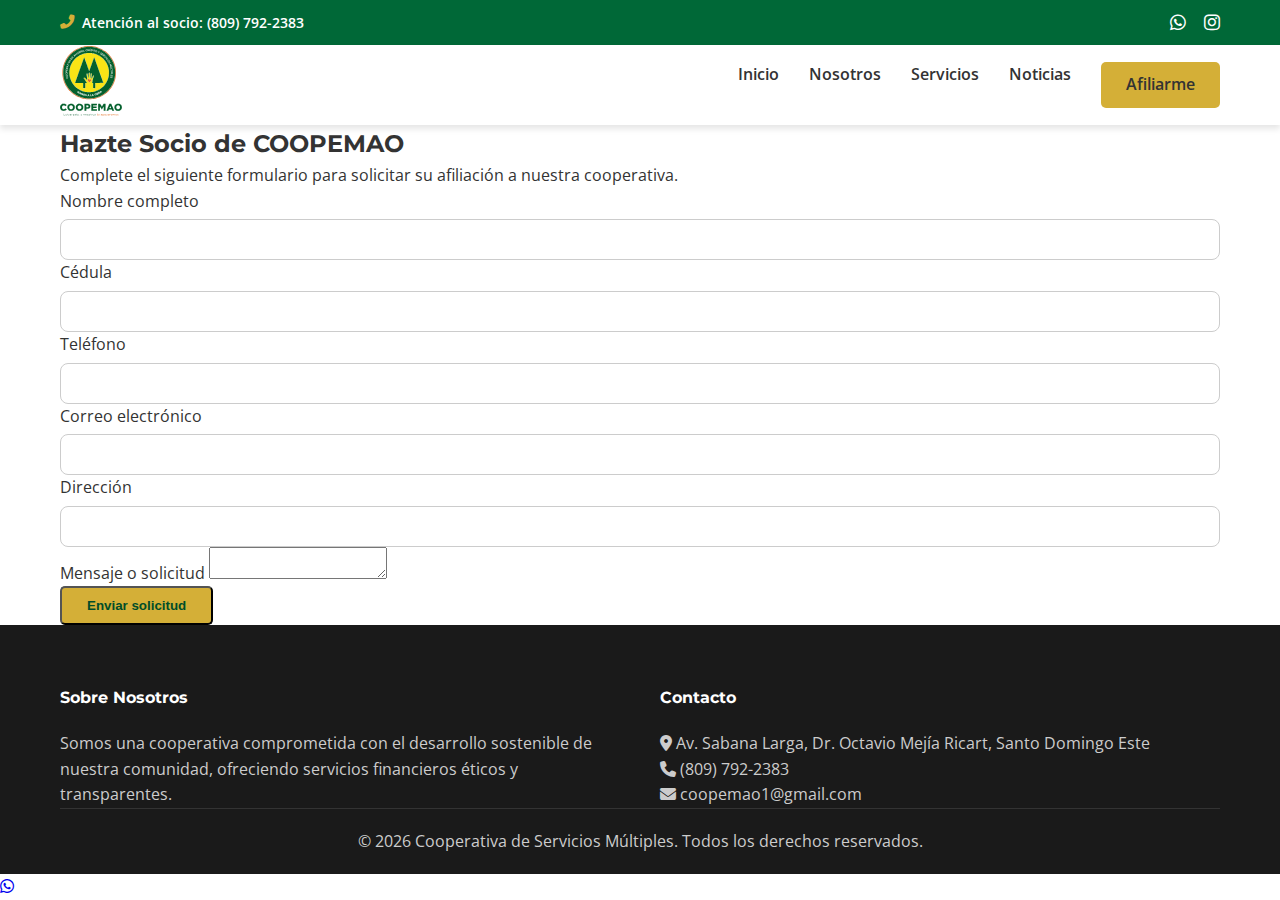
<file: docs/afiliacion.html>
<!DOCTYPE html>
<html lang="es">
<head>
    <meta charset="UTF-8">
    <meta name="viewport" content="width=device-width, initial-scale=1.0">
    <title>Hazte Socio | COOPEMAO</title>

    <!-- Fuentes de Google (Montserrat y Open Sans para toque profesional) -->
    <link href="https://fonts.googleapis.com/css2?family=Montserrat:wght@400;600;700&family=Open+Sans:wght@400;600&display=swap" rel="stylesheet">
    
    <!-- Iconos de FontAwesome (Versión gratuita CDN) -->
    <link rel="stylesheet" href="https://cdnjs.cloudflare.com/ajax/libs/font-awesome/6.4.0/css/all.min.css">

    <!-- Estilos CSS personalizados -->
    <link rel="stylesheet" href="CSS/style.css">
</head>
<body>
   <!-- Top Bar  -->
     <div class="top-bar">
        <div class="container top-bar-content">

            <div class="top-left">
                <i class="fas fa-phone-alt"></i>
                <span>Atención al socio: (809) 792-2383</span>
            </div>

            <div class="top-right">
                <a href="https://wa.me/18097922383?text=Hola,%20quiero%20información%20sobre%20COOPEMAO" target="_blank">
                    <i class="fab fa-whatsapp"></i>
                </a>
                <a href="https://www.instagram.com/coopemaord" target="_blank">
                    <i class="fab fa-instagram"></i>
                </a>
            </div>
        </div>
     </div>

     <!-- Navegación Principal -->
    <header>
        <div class="container navbar">
            <div class="logo">
                <a href="index.html#inicio">
                    <img src="assets/images/logo.svg" alt="COOPEMAO LOGO">
                </a>
            </div>
            <div class="menu-toggle" id="menu-toggle">
                <i class="fas fa-bars"></i>
            </div>
            <nav class="nav-links" id="navLinks">
                <a href="index.html#inicio">Inicio</a>
                <a href="nosotros.html">Nosotros</a>
                <a href="index.html#servicios">Servicios</a>
                <a href="index.html#noticias">Noticias</a>
                <a href="afiliacion.html" class="active-link btn-primary">Afiliarme</a>
            </nav>
        </div>
    </header>

    <!-- Sección de Afiliación -->
<section class="afiliacion">
    <div class="container">

        <div class="section-title">
            <h2>Hazte Socio de COOPEMAO</h2>
            <p>Complete el siguiente formulario para solicitar su afiliación a nuestra cooperativa.</p>
        </div>

        <form id="formAfiliacion" class="form-afiliacion">

            <div class="form-group">
                <label>Nombre completo</label>
                <input type="text" name="nombre" required>
            </div>

            <div class="form-group">
                <label>Cédula</label>
                <input type="number" name="cedula" required>
            </div>

            <div class="form-group">
                <label>Teléfono</label>
                <input type="tel" name="telefono" required>
            </div>

            <div class="form-group">
                <label>Correo electrónico</label>
                <input type="email" name="correo">
            </div>

            <div class="form-group">
                <label>Dirección</label>
                <input type="text" name="direccion">
            </div>

            <div class="form-group">
                <label>Mensaje o solicitud</label>
                <textarea name="mensaje"></textarea>
            </div>

            <button type="submit" class="btn-primary">Enviar solicitud</button>

        </form>

    </div>
</section>

    <!-- Footer -->
    <footer>
        <div class="container">
            <div class="footer-grid">
                <div class="footer-col">
                    <h4>Sobre Nosotros</h4>
                    <p>Somos una cooperativa comprometida con el desarrollo sostenible de nuestra comunidad, ofreciendo servicios financieros éticos y transparentes.</p>
                </div>
                
                <div class="footer-col">
                    <h4>Contacto</h4>
                    <ul>
                        <li><i class="fas fa-map-marker-alt"></i> Av. Sabana Larga, Dr. Octavio Mejía Ricart, Santo Domingo Este</li>
                        <li><i class="fas fa-phone"></i> (809) 792-2383</li>
                        <li><i class="fas fa-envelope"></i> coopemao1@gmail.com</li>
                    </ul>
                </div>
            </div>
            <div class="footer-bottom">
                <p>&copy; 2026 Cooperativa de Servicios Múltiples. Todos los derechos reservados.</p>
            </div>
        </div>
    </footer>

    <script src="js/main.js"></script>
    <script src="js/inscripcion.js"></script>

    <a href="https://wa.me/18097922383" class="whatsapp-btn" target="_blank">
        <i class="fab fa-whatsapp"></i>
    </a>

</body>
</html>
</file>
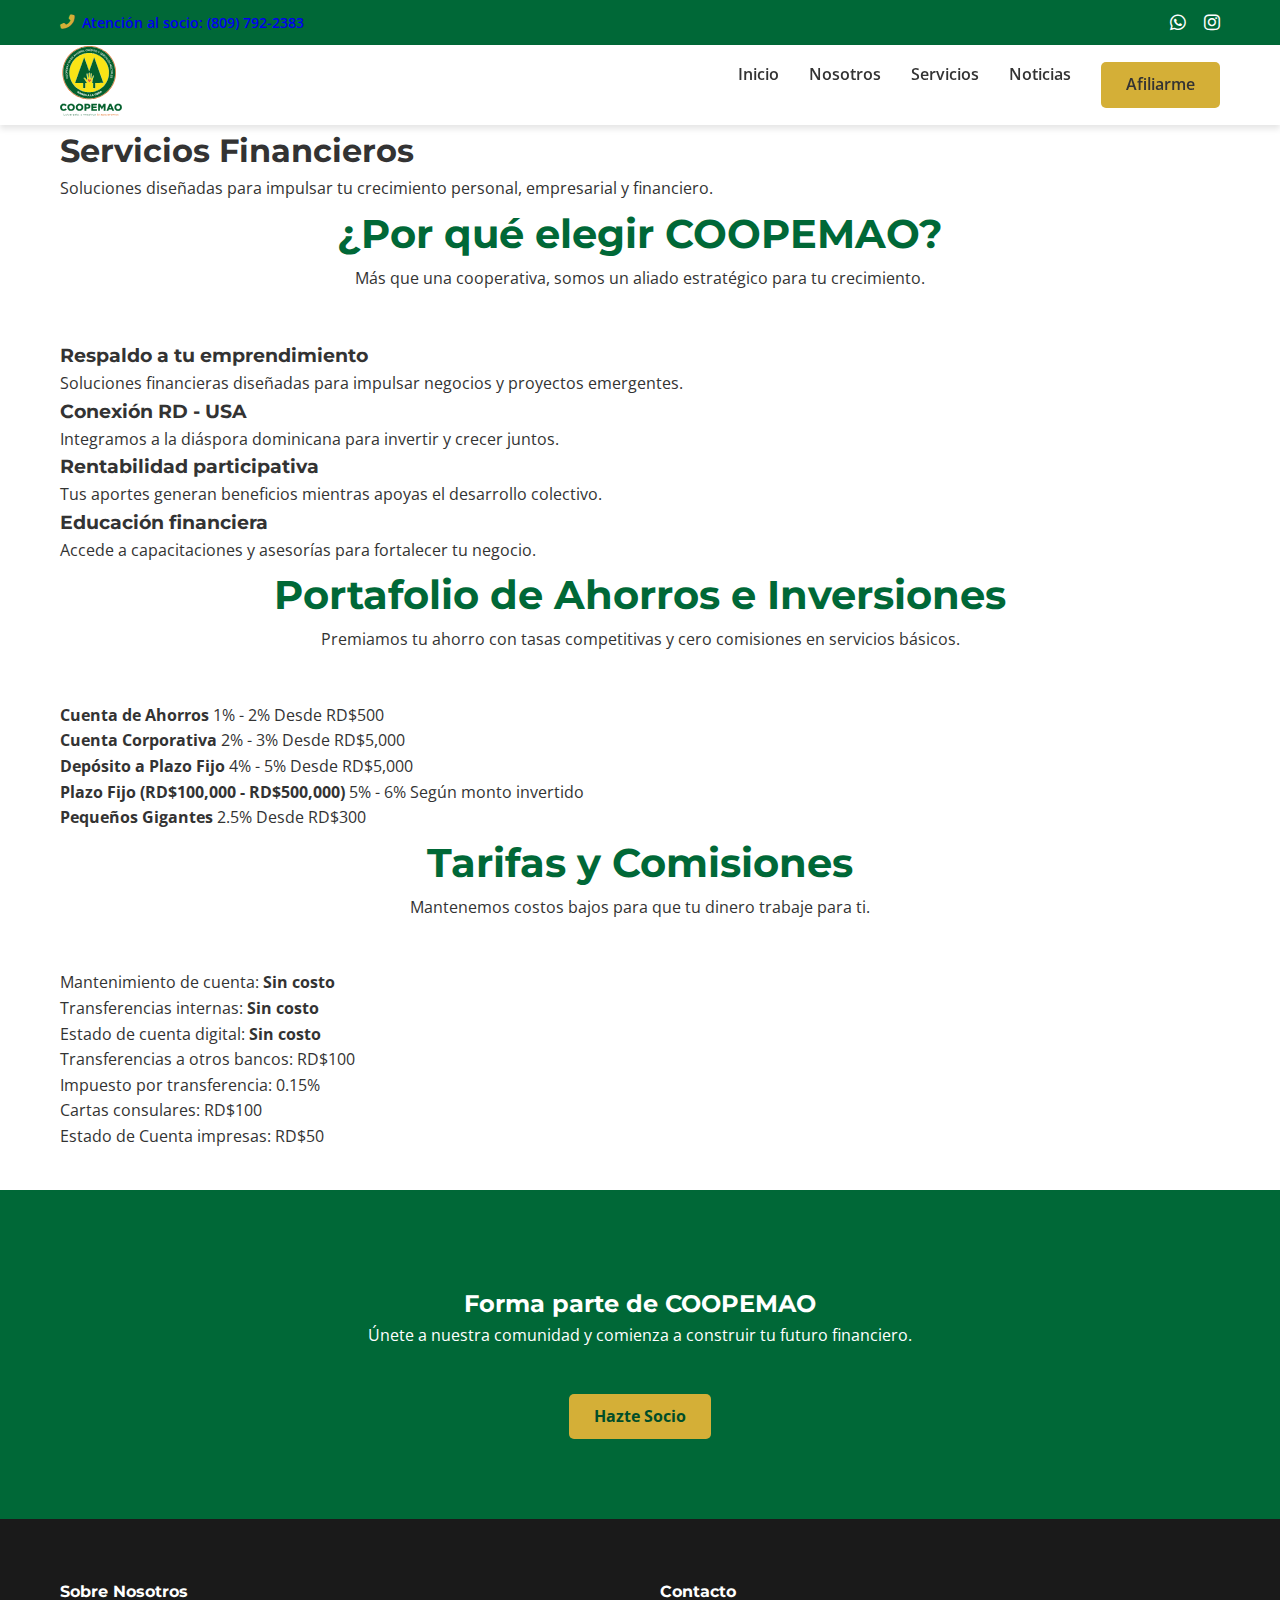
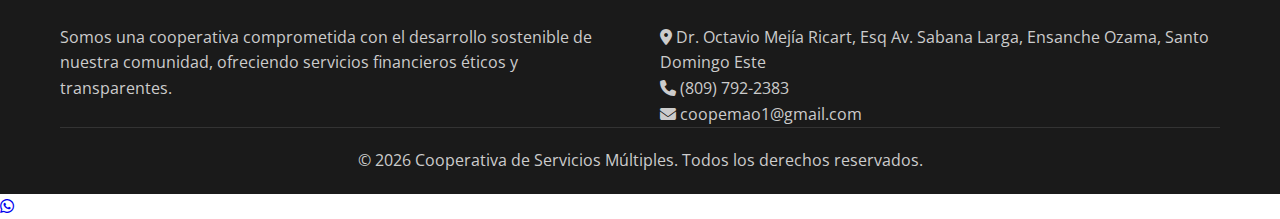
<file: docs/servicios.html>
<!DOCTYPE html>
<html lang="es">
<head>
    <meta charset="UTF-8">
    <meta name="viewport" content="width=device-width, initial-scale=1.0">
    <meta property="og:title" content="Coopemao - Cooperativa de Ahorro y Crédito">
    <meta property="og:description" content="Solicita préstamos y afíliate fácilmente a Coopemao.">
    <meta property="og:image" content="https://coopemao-website.netlify.app/assets/images/logo.svg">
    <meta property="og:url" content="https://coopemao-website.netlify.app">
    <meta property="og:type" content="website">
    <title>Servicios | COOPEMAO</title>
    <!-- Fuentes de Google (Montserrat y Open Sans para toque profesional) -->
    <link href="https://fonts.googleapis.com/css2?family=Montserrat:wght@400;600;700&family=Open+Sans:wght@400;600&display=swap" rel="stylesheet">
    
    <!-- Iconos de FontAwesome (Versión gratuita CDN) -->
    <link rel="stylesheet" href="https://cdnjs.cloudflare.com/ajax/libs/font-awesome/6.4.0/css/all.min.css">

    <!-- Estilos CSS personalizados -->
    <link rel="stylesheet" href="CSS/style.css">
</head>
<body>
<!-- Top Bar  -->
    <div class="top-bar">
        <div class="container top-bar-content">

            <div class="top-left">
                <i class="fas fa-phone-alt"></i>
                <a href="tel:+18097922383">Atención al socio: (809) 792-2383</a>
            </div>

            <div class="top-right">
                <a href="https://wa.me/18097922383?text=Hola,%20quiero%20información%20sobre%20COOPEMAO" target="_blank">
                    <i class="fab fa-whatsapp"></i>
                </a>
                <a href="https://www.instagram.com/coopemaord" target="_blank">
                    <i class="fab fa-instagram"></i>
                </a>
            </div>
        </div>
    </div>
  

<!-- NAVBAR -->
<header>
        <div class="container navbar">
            <div class="logo">
                <a href="#inicio">
                    <img src="assets/images/logo.svg" alt="COOPEMAO LOGO">
                </a>
            </div>

            
            <div class="menu-toggle" id="menu-toggle">
                <i class="fas fa-bars"></i>
            </div>
            <nav class="nav-links" id="navLinks">
                <a href="index.html#inicio" class="active-link">Inicio</a>
                <a href="nosotros.html">Nosotros</a>
                <a href="servicios.html">Servicios</a>
                <a href="noticias.html">Noticias</a>
                <a href="afiliacion.html" class="btn-primary">Afiliarme</a>
            </nav>
        </div>
</header>

<section class="hero-servicios">
    <div class="container">
        <h1>Servicios Financieros</h1>
        <p>Soluciones diseñadas para impulsar tu crecimiento personal, empresarial y financiero.</p>
    </div>
</section>

<section class="beneficios">
    <div class="container">

        <div class="section-header">
            <h2>¿Por qué elegir COOPEMAO?</h2>
            <p>Más que una cooperativa, somos un aliado estratégico para tu crecimiento.</p>
        </div>

        <div class="beneficios-grid">

            <div class="beneficio">
                <h3>Respaldo a tu emprendimiento</h3>
                <p>Soluciones financieras diseñadas para impulsar negocios y proyectos emergentes.</p>
            </div>

            <div class="beneficio">
                <h3>Conexión RD - USA</h3>
                <p>Integramos a la diáspora dominicana para invertir y crecer juntos.</p>
            </div>

            <div class="beneficio">
                <h3>Rentabilidad participativa</h3>
                <p>Tus aportes generan beneficios mientras apoyas el desarrollo colectivo.</p>
            </div>

            <div class="beneficio">
                <h3>Educación financiera</h3>
                <p>Accede a capacitaciones y asesorías para fortalecer tu negocio.</p>
            </div>

        </div>
    </div>
</section>


<section id="ahorros" class="ahorros-detalle">
    <div class="container">

        <div class="section-header">
            <h2>Portafolio de Ahorros e Inversiones</h2>
            <p>Premiamos tu ahorro con tasas competitivas y cero comisiones en servicios básicos.</p>
        </div>

        <div class="tabla-ahorros">

            <div class="fila">
                <strong>Cuenta de Ahorros</strong>
                <span>1% - 2%</span>
                <span>Desde RD$500</span>
            </div>

            <div class="fila">
                <strong>Cuenta Corporativa</strong>
                <span>2% - 3%</span>
                <span>Desde RD$5,000</span>
            </div>

            <div class="fila">
                <strong>Depósito a Plazo Fijo</strong>
                <span>4% - 5%</span>
                <span>Desde RD$5,000</span>
            </div>

            <div class="fila">
                <strong>Plazo Fijo (RD$100,000 - RD$500,000)</strong>
                <span>5% - 6%</span>
                <span>Según monto invertido</span>
            </div>

            <div class="fila">
                <strong>Pequeños Gigantes</strong>
                <span>2.5%</span>
                <span>Desde RD$300</span>
            </div>

        </div>
    </div>
</section>

<section class="tarifas">
    <div class="container">

        <div class="section-header">
            <h2>Tarifas y Comisiones</h2>
            <p>Mantenemos costos bajos para que tu dinero trabaje para ti.</p>
        </div>

        <ul class="lista-tarifas">
            <li>Mantenimiento de cuenta: <strong>Sin costo</strong></li>
            <li>Transferencias internas: <strong>Sin costo</strong></li>
            <li>Estado de cuenta digital: <strong>Sin costo</strong></li>
            <li>Transferencias a otros bancos: RD$100</li>
            <li>Impuesto por transferencia: 0.15%</li>
            <li>Cartas consulares: RD$100</li>
            <li>Estado de Cuenta impresas: RD$50</li>
        </ul>

    </div>
</section>

<section class="cta">
    <div class="container">
        <h2>Forma parte de COOPEMAO</h2>
        <p>Únete a nuestra comunidad y comienza a construir tu futuro financiero.</p>
        <a href="afiliacion.html" class="btn-primary">Hazte Socio</a>
    </div>
</section>

<!-- Footer -->
<footer>
        <div class="container">
            <div class="footer-grid">
                <div class="footer-col">
                    <h4>Sobre Nosotros</h4>
                    <p>Somos una cooperativa comprometida con el desarrollo sostenible de nuestra comunidad, ofreciendo servicios financieros éticos y transparentes.</p>
                </div>
                
                <div class="footer-col">
                    <h4>Contacto</h4>
                    <ul>
                        <li><i class="fas fa-map-marker-alt"></i> Dr. Octavio Mejía Ricart, Esq Av. Sabana Larga, Ensanche Ozama, Santo Domingo Este</li>
                        <li><i class="fas fa-phone"></i> (809) 792-2383</li>
                        <li><i class="fas fa-envelope"></i> coopemao1@gmail.com</li>
                    </ul>
                </div>
            </div>
            <div class="footer-bottom">
                <p>&copy; 2026 Cooperativa de Servicios Múltiples. Todos los derechos reservados.</p>
            </div>
        </div>
</footer>

<script src="js/main.js"></script>
<a href="https://wa.me/18097922383" class="whatsapp-btn" target="_blank">
        <i class="fab fa-whatsapp"></i>
</a>
</body>
</html>
</file>
<file: CSS/style.css>
/* =====================================================
   VARIABLES Y RESET GLOBAL
===================================================== */
:root{
    --primary-color:#006837;
    --primary-dark:#004d29;
    --secondary-color:#D4AF37;
    --text-dark:#333;
    --text-light:#666;
    --white:#fff;
    --bg-light:#f8f9fa;
    --shadow:0 4px 6px rgba(0,0,0,.1);
}

*{
    margin:0;
    padding:0;
    box-sizing:border-box;
}

html{
    scroll-behavior:smooth;
}

body{
    font-family:'Open Sans',sans-serif;
    color:var(--text-dark);
    background:var(--white);
    line-height:1.6;
    overflow-x:hidden;
}

h1,h2,h3,h4{
    font-family:'Montserrat',sans-serif;
    font-weight:700;
}

a{ text-decoration:none; transition:.3s; }
ul{ list-style:none; }

.container{
    max-width:1200px;
    margin:auto;
    padding:0 20px;
}

/* =====================================================
   TOP BAR
===================================================== */
.top-bar{
    background:var(--primary-color);
    color:white;
    padding:8px 0;
    font-size:.9rem;
}

.top-bar-content{
    display:flex;
    justify-content:space-between;
    align-items:center;
}

.top-left{
    display:flex;
    gap:8px;
    align-items:center;
    font-weight:600;
}

.top-left i{
    color:var(--secondary-color);
}

.top-right{
    display:flex;
    gap:18px;
}

.top-right a{
    color:white;
    font-size:18px;
}

.top-right a:hover{
    transform:scale(1.15);
}

/* =====================================================
   NAVBAR
===================================================== */
header{
    background:white;
    box-shadow:var(--shadow);
    position:sticky;
    top:0;
    z-index:1000;
}

.navbar{
    height:80px;
    display:flex;
    justify-content:space-between;
    align-items:center;
}

.logo img{
    height:70px;
}

.nav-links{
    display:flex;
    gap:30px;
}

.nav-links a{
    color:var(--text-dark);
    font-weight:600;
    position:relative;
}

.nav-links a:hover{
    color:var(--primary-color);
}

.nav-links a::after{
    content:'';
    width:0;
    height:2px;
    background:var(--secondary-color);
    position:absolute;
    bottom:-5px;
    left:0;
    transition:.3s;
}

.nav-links a:hover::after{
    width:100%;
}

.btn-primary{
    background:var(--secondary-color);
    color:var(--primary-dark);
    padding:10px 25px;
    border-radius:5px;
    font-weight:700;
    transition: all 0.25s ease;
}

.btn-primary:hover {
    transform: translateY(-3px);
    box-shadow: 0 8px 18px rgba(0,0,0,0.18);;
}
.btn-primary:active{
    transform: translateY(-1px);
    box-shadow: 0 4px 10px rgba(0,0,0,0.15);
}

/* =====================================================
   HOME (INDEX)
===================================================== */
.hero{
    background:#f9fafb;
    padding:100px 0;
}

.hero-grid{
    display:grid;
    grid-template-columns:1fr 1fr;
    gap:60px;
    align-items:center;
}

.hero-text{
    color:var(--text-light);
}

.hero-image img{
    width:100%;
    border-radius:12px;
    box-shadow:var(--shadow);
}

.trust-section{
    padding:90px 0;
    background:#f9fafb;
}

.section-header{
    text-align:center;
    margin-bottom:50px;
}

.section-header h2{
    color:var(--primary-color);
    font-size:2.5rem;
}

.trust-grid{
    display:grid;
    grid-template-columns:repeat(auto-fit,minmax(250px,1fr));
    gap:40px;
    text-align:center;
}

.trust-item{
    padding:30px 20px;
    border-radius:12px;
    transition:.3s;
}

.trust-item:hover{
    transform:translateY(-8px);
    box-shadow:var(--shadow);
}

.trust-item i{
    font-size:2.5rem;
    color:var(--primary-color);
    margin-bottom:20px;
}

.services{
    padding:80px 0 120px 0;
    background:var(--bg-light);
}

.services-grid{
    display:grid;
    grid-template-columns:repeat(auto-fit,minmax(300px,1fr));
    gap:30px;
}

.service-card{
    background:white;
    padding:40px 30px;
    border-radius:10px;
    box-shadow:var(--shadow);
    transition:.3s;
    cursor: pointer;
}

/* ===== TARJETA COMPLETAMENTE CLICKEABLE ===== */
.service-card-link{
    text-decoration:none;
    color:inherit;
    display:block;
}

.service-card-link:hover .service-card{
    transform:translateY(-10px);
}

/* Flecha estilo link interno */
.link-arrow{
    display:inline-block;
    margin-top:15px;
    font-weight:600;
    color:var(--primary-color);
    font-size:.95rem;
}

.service-card:hover .link-arrow{
    color:var(--primary-dark);
}

.service-card:hover{
    transform:translateY(-10px);
}

.service-card i{
    font-size:3rem;
    color:var(--primary-color);
    margin-bottom:20px;
}

.cta{
    background:var(--primary-color);
    color:white;
    padding: 80px 0;
    text-align:center;
    margin-top: 40px;
}

.cta p{
    margin-bottom: 25px;
}

.cta h2 {
    margin-top: 15px;
}

.cta .btn-primary{
    display: inline-block;
    margin-top: 20px;
}

.menu-toggle {
    display: none;
}

/* =====================================================
   AHORROS
===================================================== */
.savings-section{
    padding:80px 0;
    background:white;
    text-align:center;
}

.savings-grid{
    display:grid;
    grid-template-columns:repeat(auto-fit,minmax(250px,1fr));
    gap:30px;
    margin-top:40px;
}

.saving-card{
    background:var(--bg-light);
    padding:35px 25px;
    border-radius:12px;
    transition:.3s;
}

.saving-card:hover{
    transform:translateY(-8px);
    box-shadow:var(--shadow);
}

.saving-card i{
    font-size:40px;
    color:var(--primary-color);
    margin-bottom:15px;
}

/* CALCULADORA */
.loan-section{
    padding:80px 0;
    background:var(--bg-light);
    text-align:center;
}

.loan-box{
    max-width:520px;
    margin:40px auto;
    background:white;
    padding:40px;
    border-radius:12px;
    box-shadow:var(--shadow);
}

.loan-input{
    text-align:left;
    margin-bottom:20px;
}

.loan-input input{
    width:100%;
    padding:12px;
    border-radius:8px;
    border:1px solid #ccc;
    margin-top:5px;
}

.loan-result{
    margin-top:25px;
}

.loan-result p{
    font-size:30px;
    font-weight:700;
    color:var(--primary-color);
}

.loan-note{
    margin-top:20px;
    font-size:.9rem;
    color:var(--text-light);
}
.loan-form-section{
    padding:80px 0;
    background:white;
}

.form-grid{
    display:grid;
    grid-template-columns:repeat(auto-fit,minmax(250px,1fr));
    gap:20px;
    margin-top:30px;
}

.form-group{
    text-align:left;
}

.form-group input,
.form-group select{
    width:100%;
    padding:12px;
    border-radius:8px;
    border:1px solid #ccc;
    margin-top:5px;
}

/* =====================================================
   PAGINA NOSOTROS
===================================================== */
.page-hero{
    background:var(--bg-light);
    padding:80px 0;
    text-align:center;
}

.about-section{
    padding:90px 0;
}

.about-grid{
    display:grid;
    grid-template-columns:1fr 1fr;
    gap:60px;
    align-items:center;
}

.about-image img{
    width:100%;
    border-radius:12px;
    box-shadow:var(--shadow);
}

.section-divider{
    width:80px;
    height:4px;
    background:linear-gradient(
        90deg,
        var(--primary-color),
        var(--secondary-color)
    );
    margin:60px auto;
    border-radius:10px;
}

.mission-vision{
    padding:80px 0;
}

.mv-grid{
    display:grid;
    grid-template-columns:repeat(3,1fr);
    gap:30px;
}

.mv-card{
    background:var(--bg-light);
    padding:30px;
    border-radius:12px;
}

.mv-card h3{
    color:var(--primary-color);
    margin-bottom:15px;
}

.structure{
    padding:80px 0;
    background:var(--bg-light);
    text-align:center;
}

.structure-grid{
    display:grid;
    grid-template-columns:repeat(3,1fr);
    gap:30px;
    margin-top:40px;
}

.structure-card{
    background:white;
    padding:35px 25px;
    border-radius:12px;
    box-shadow:var(--shadow);
    transition:.3s;
}

.structure-card:hover{
    transform:translateY(-8px);
}

.structure-card i{
    font-size:40px;
    color:var(--primary-color);
    margin-bottom:15px;
}

.president-section{
    padding:80px 0;
}

.president-grid{
    display:grid;
    grid-template-columns:1fr 1.3fr;
    gap:50px;
    align-items:center;
}

.president-image{
    height:420px;
    overflow:hidden;
    border-radius:12px;
    box-shadow:var(--shadow);
}

.president-image img{
    width:100%;
    height:100%;
    object-fit:cover;
}

.president-text h2,
.president-text h4{
    color:var(--primary-color);
}

/* =====================================================
   FOOTER
===================================================== */
footer{
    background:#1a1a1a;
    color:#ccc;
    padding:60px 0 20px;
}

.footer-grid{
    display:grid;
    grid-template-columns:repeat(auto-fit,minmax(250px,1fr));
    gap:40px;
}

.footer-col h4{
    color:white;
    margin-bottom:20px;
}

.footer-bottom{
    text-align:center;
    border-top:1px solid #333;
    padding-top:20px;
}

/* =====================================================
   RESPONSIVE
===================================================== */
@media(max-width:768px){

    .nav-links{
        position:absolute;
        top:80px;
        left:-100%;
        width:100%;
        flex-direction:column;
        background:white;
        text-align:center;
        padding:20px 0;
        transition:.3s;
    }

    .nav-links.active{ left:0; }

    .menu-toggle{ display:block; }

    .hero-grid,
    .about-grid,
    .mv-grid,
    .structure-grid,
    .president-grid{
        grid-template-columns:1fr;
        text-align:center;
    }

    .top-bar-content{
        flex-direction:column;
        gap:8px;
    }
}

/* =====================================================
   SCROLL ANIMATION
===================================================== */
.reveal{
    opacity:0;
    transform:translateY(60px);
    transition:all .8s ease;
}

.reveal.active{
    opacity:1;
    transform:translateY(0);
}

/* NAVBAR EFECTO SCROLL */
header.scrolled {
    height: 65px;
    box-shadow: 0 6px 18px rgba(0,0,0,0.12);
    transition: all 0.3s ease;
}

header.scrolled .navbar {
    height: 65px;
}

header.scrolled .logo img {
    height: 55px;
    transition: 0.3s ease;
}
</file>
<file: frontend/CSS/style.css>
/* =====================================================
   VARIABLES Y RESET GLOBAL
===================================================== */
:root{
    --primary-color:#006837;
    --primary-dark:#004d29;
    --secondary-color:#D4AF37;
    --text-dark:#333;
    --text-light:#666;
    --white:#fff;
    --bg-light:#f8f9fa;
    --shadow:0 4px 6px rgba(0,0,0,.1);
}

*{
    margin:0;
    padding:0;
    box-sizing:border-box;
}

html{
    scroll-behavior:smooth;
}

body{
    font-family:'Open Sans',sans-serif;
    color:var(--text-dark);
    background:var(--white);
    line-height:1.6;
    overflow-x:hidden;
}

h1,h2,h3,h4{
    font-family:'Montserrat',sans-serif;
    font-weight:700;
}

a{ text-decoration:none; transition:.3s; }
ul{ list-style:none; }

.container{
    max-width:1200px;
    margin:auto;
    padding:0 20px;
}

/* =====================================================
   TOP BAR
===================================================== */
.top-bar{
    background:var(--primary-color);
    color:white;
    padding:8px 0;
    font-size:.9rem;
}

.top-bar-content{
    display:flex;
    justify-content:space-between;
    align-items:center;
}

.top-left{
    display:flex;
    gap:8px;
    align-items:center;
    font-weight:600;
}

.top-left i{
    color:var(--secondary-color);
}

.top-right{
    display:flex;
    gap:18px;
}

.top-right a{
    color:white;
    font-size:18px;
}

.top-right a:hover{
    transform:scale(1.15);
}

/* =====================================================
   NAVBAR
===================================================== */
header{
    background:white;
    box-shadow:var(--shadow);
    position:sticky;
    top:0;
    z-index:1000;
}

.navbar{
    height:80px;
    display:flex;
    justify-content:space-between;
    align-items:center;
}

.logo img{
    height:70px;
}

.nav-links{
    display:flex;
    gap:30px;
}

.nav-links a{
    color:var(--text-dark);
    font-weight:600;
    position:relative;
}

.nav-links a:hover{
    color:var(--primary-color);
}

.nav-links a::after{
    content:'';
    width:0;
    height:2px;
    background:var(--secondary-color);
    position:absolute;
    bottom:-5px;
    left:0;
    transition:.3s;
}

.nav-links a:hover::after{
    width:100%;
}

.btn-primary{
    background:var(--secondary-color);
    color:var(--primary-dark);
    padding:10px 25px;
    border-radius:5px;
    font-weight:700;
    transition: all 0.25s ease;
}

.btn-primary:hover {
    transform: translateY(-3px);
    box-shadow: 0 8px 18px rgba(0,0,0,0.18);;
}
.btn-primary:active{
    transform: translateY(-1px);
    box-shadow: 0 4px 10px rgba(0,0,0,0.15);
}

/* =====================================================
   HOME (INDEX)
===================================================== */
.hero{
    background:#f9fafb;
    padding:100px 0;
}

.hero-grid{
    display:grid;
    grid-template-columns:1fr 1fr;
    gap:60px;
    align-items:center;
}

.hero-text{
    color:var(--text-light);
}

.hero-image img{
    width:100%;
    border-radius:12px;
    box-shadow:var(--shadow);
}

.trust-section{
    padding:90px 0;
    background:#f9fafb;
}

.section-header{
    text-align:center;
    margin-bottom:50px;
}

.section-header h2{
    color:var(--primary-color);
    font-size:2.5rem;
}

.trust-grid{
    display:grid;
    grid-template-columns:repeat(auto-fit,minmax(250px,1fr));
    gap:40px;
    text-align:center;
}

.trust-item{
    padding:30px 20px;
    border-radius:12px;
    transition:.3s;
}

.trust-item:hover{
    transform:translateY(-8px);
    box-shadow:var(--shadow);
}

.trust-item i{
    font-size:2.5rem;
    color:var(--primary-color);
    margin-bottom:20px;
}

.services{
    padding:80px 0 120px 0;
    background:var(--bg-light);
}

.services-grid{
    display:grid;
    grid-template-columns:repeat(auto-fit,minmax(300px,1fr));
    gap:30px;
}

.service-card{
    background:white;
    padding:40px 30px;
    border-radius:10px;
    box-shadow:var(--shadow);
    transition:.3s;
    cursor: pointer;
}

/* ===== TARJETA COMPLETAMENTE CLICKEABLE ===== */
.service-card-link{
    text-decoration:none;
    color:inherit;
    display:block;
}

.service-card-link:hover .service-card{
    transform:translateY(-10px);
}

/* Flecha estilo link interno */
.link-arrow{
    display:inline-block;
    margin-top:15px;
    font-weight:600;
    color:var(--primary-color);
    font-size:.95rem;
}

.service-card:hover .link-arrow{
    color:var(--primary-dark);
}

.service-card:hover{
    transform:translateY(-10px);
}

.service-card i{
    font-size:3rem;
    color:var(--primary-color);
    margin-bottom:20px;
}

.cta{
    background:var(--primary-color);
    color:white;
    padding: 80px 0;
    text-align:center;
    margin-top: 40px;
}

.cta p{
    margin-bottom: 25px;
}

.cta h2 {
    margin-top: 15px;
}

.cta .btn-primary{
    display: inline-block;
    margin-top: 20px;
}

.menu-toggle {
    display: none;
}

/* =====================================================
   AHORROS
===================================================== */
.savings-section{
    padding:80px 0;
    background:white;
    text-align:center;
}

.savings-grid{
    display:grid;
    grid-template-columns:repeat(auto-fit,minmax(250px,1fr));
    gap:30px;
    margin-top:40px;
}

.saving-card{
    background:var(--bg-light);
    padding:35px 25px;
    border-radius:12px;
    transition:.3s;
}

.saving-card:hover{
    transform:translateY(-8px);
    box-shadow:var(--shadow);
}

.saving-card i{
    font-size:40px;
    color:var(--primary-color);
    margin-bottom:15px;
}

/* CALCULADORA */
.loan-section{
    padding:80px 0;
    background:var(--bg-light);
    text-align:center;
}

.loan-box{
    max-width:520px;
    margin:40px auto;
    background:white;
    padding:40px;
    border-radius:12px;
    box-shadow:var(--shadow);
}

.loan-input{
    text-align:left;
    margin-bottom:20px;
}

.loan-input input{
    width:100%;
    padding:12px;
    border-radius:8px;
    border:1px solid #ccc;
    margin-top:5px;
}

.loan-result{
    margin-top:25px;
}

.loan-result p{
    font-size:30px;
    font-weight:700;
    color:var(--primary-color);
}

.loan-note{
    margin-top:20px;
    font-size:.9rem;
    color:var(--text-light);
}
.loan-form-section{
    padding:80px 0;
    background:white;
}

.form-grid{
    display:grid;
    grid-template-columns:repeat(auto-fit,minmax(250px,1fr));
    gap:20px;
    margin-top:30px;
}

.form-group{
    text-align:left;
}

.form-group input,
.form-group select{
    width:100%;
    padding:12px;
    border-radius:8px;
    border:1px solid #ccc;
    margin-top:5px;
}

/* =====================================================
   PAGINA NOSOTROS
===================================================== */
.page-hero{
    background:var(--bg-light);
    padding:80px 0;
    text-align:center;
}

.about-section{
    padding:90px 0;
}

.about-grid{
    display:grid;
    grid-template-columns:1fr 1fr;
    gap:60px;
    align-items:center;
}

.about-image img{
    width:100%;
    border-radius:12px;
    box-shadow:var(--shadow);
}

.section-divider{
    width:80px;
    height:4px;
    background:linear-gradient(
        90deg,
        var(--primary-color),
        var(--secondary-color)
    );
    margin:60px auto;
    border-radius:10px;
}

.mission-vision{
    padding:80px 0;
}

.mv-grid{
    display:grid;
    grid-template-columns:repeat(3,1fr);
    gap:30px;
}

.mv-card{
    background:var(--bg-light);
    padding:30px;
    border-radius:12px;
}

.mv-card h3{
    color:var(--primary-color);
    margin-bottom:15px;
}

.structure{
    padding:80px 0;
    background:var(--bg-light);
    text-align:center;
}

.structure-grid{
    display:grid;
    grid-template-columns:repeat(3,1fr);
    gap:30px;
    margin-top:40px;
}

.structure-card{
    background:white;
    padding:35px 25px;
    border-radius:12px;
    box-shadow:var(--shadow);
    transition:.3s;
}

.structure-card:hover{
    transform:translateY(-8px);
}

.structure-card i{
    font-size:40px;
    color:var(--primary-color);
    margin-bottom:15px;
}

.president-section{
    padding:80px 0;
}

.president-grid{
    display:grid;
    grid-template-columns:1fr 1.3fr;
    gap:50px;
    align-items:center;
}

.president-image{
    height:420px;
    overflow:hidden;
    border-radius:12px;
    box-shadow:var(--shadow);
}

.president-image img{
    width:100%;
    height:100%;
    object-fit:cover;
}

.president-text h2,
.president-text h4{
    color:var(--primary-color);
}

/* =====================================================
   FOOTER
===================================================== */
footer{
    background:#1a1a1a;
    color:#ccc;
    padding:60px 0 20px;
}

.footer-grid{
    display:grid;
    grid-template-columns:repeat(auto-fit,minmax(250px,1fr));
    gap:40px;
}

.footer-col h4{
    color:white;
    margin-bottom:20px;
}

.footer-bottom{
    text-align:center;
    border-top:1px solid #333;
    padding-top:20px;
}

/* =====================================================
   RESPONSIVE
===================================================== */
@media(max-width:768px){

    .nav-links{
        position:absolute;
        top:80px;
        left:-100%;
        width:100%;
        flex-direction:column;
        background:white;
        text-align:center;
        padding:20px 0;
        transition:.3s;
    }

    .nav-links.active{ left:0; }

    .menu-toggle{ display:block; }

    .hero-grid,
    .about-grid,
    .mv-grid,
    .structure-grid,
    .president-grid{
        grid-template-columns:1fr;
        text-align:center;
    }

    .top-bar-content{
        flex-direction:column;
        gap:8px;
    }
}

/* =====================================================
   SCROLL ANIMATION
===================================================== */
.reveal{
    opacity:0;
    transform:translateY(60px);
    transition:all .8s ease;
}

.reveal.active{
    opacity:1;
    transform:translateY(0);
}

/* NAVBAR EFECTO SCROLL */
header.scrolled {
    height: 65px;
    box-shadow: 0 6px 18px rgba(0,0,0,0.12);
    transition: all 0.3s ease;
}

header.scrolled .navbar {
    height: 65px;
}

header.scrolled .logo img {
    height: 55px;
    transition: 0.3s ease;
}
</file>
<file: docs/CSS/style.css>
/* =====================================================
   VARIABLES Y RESET GLOBAL
===================================================== */
:root{
    --primary-color:#006837;
    --primary-dark:#004d29;
    --secondary-color:#D4AF37;
    --text-dark:#333;
    --text-light:#666;
    --white:#fff;
    --bg-light:#f8f9fa;
    --shadow:0 4px 6px rgba(0,0,0,.1);
}

*{
    margin:0;
    padding:0;
    box-sizing:border-box;
}

html{
    scroll-behavior:smooth;
}

body{
    font-family:'Open Sans',sans-serif;
    color:var(--text-dark);
    background:var(--white);
    line-height:1.6;
    overflow-x:hidden;
}

h1,h2,h3,h4{
    font-family:'Montserrat',sans-serif;
    font-weight:700;
}

a{ text-decoration:none; transition:.3s; }
ul{ list-style:none; }

.container{
    max-width:1200px;
    margin:auto;
    padding:0 20px;
}

/* =====================================================
   TOP BAR
===================================================== */
.top-bar{
    background:var(--primary-color);
    color:white;
    padding:8px 0;
    font-size:.9rem;
}

.top-bar-content{
    display:flex;
    justify-content:space-between;
    align-items:center;
}

.top-left{
    display:flex;
    gap:8px;
    align-items:center;
    font-weight:600;
}

.top-left i{
    color:var(--secondary-color);
}

.top-right{
    display:flex;
    gap:18px;
}

.top-right a{
    color:white;
    font-size:18px;
}

.top-right a:hover{
    transform:scale(1.15);
}

/* =====================================================
   NAVBAR
===================================================== */
header{
    background:white;
    box-shadow:var(--shadow);
    position:sticky;
    top:0;
    z-index:1000;
}

.navbar{
    height:80px;
    display:flex;
    justify-content:space-between;
    align-items:center;
}

.logo img{
    height:70px;
}

.nav-links{
    display:flex;
    gap:30px;
}

.nav-links a{
    color:var(--text-dark);
    font-weight:600;
    position:relative;
}

.nav-links a:hover{
    color:var(--primary-color);
}

.nav-links a::after{
    content:'';
    width:0;
    height:2px;
    background:var(--secondary-color);
    position:absolute;
    bottom:-5px;
    left:0;
    transition:.3s;
}

.nav-links a:hover::after{
    width:100%;
}

.btn-primary{
    background:var(--secondary-color);
    color:var(--primary-dark);
    padding:10px 25px;
    border-radius:5px;
    font-weight:700;
    transition: all 0.25s ease;
}

.btn-primary:hover {
    transform: translateY(-3px);
    box-shadow: 0 8px 18px rgba(0,0,0,0.18);;
}
.btn-primary:active{
    transform: translateY(-1px);
    box-shadow: 0 4px 10px rgba(0,0,0,0.15);
}

/* =====================================================
   HOME (INDEX)
===================================================== */
.hero{
    background:#f9fafb;
    padding:100px 0;
}

.hero-grid{
    display:grid;
    grid-template-columns:1fr 1fr;
    gap:60px;
    align-items:center;
}

.hero-text{
    color:var(--text-light);
}

.hero-image img{
    width:100%;
    border-radius:12px;
    box-shadow:var(--shadow);
}

.trust-section{
    padding:90px 0;
    background:#f9fafb;
}

.section-header{
    text-align:center;
    margin-bottom:50px;
}

.section-header h2{
    color:var(--primary-color);
    font-size:2.5rem;
}

.trust-grid{
    display:grid;
    grid-template-columns:repeat(auto-fit,minmax(250px,1fr));
    gap:40px;
    text-align:center;
}

.trust-item{
    padding:30px 20px;
    border-radius:12px;
    transition:.3s;
}

.trust-item:hover{
    transform:translateY(-8px);
    box-shadow:var(--shadow);
}

.trust-item i{
    font-size:2.5rem;
    color:var(--primary-color);
    margin-bottom:20px;
}

.services{
    padding:80px 0 120px 0;
    background:var(--bg-light);
}

.services-grid{
    display:grid;
    grid-template-columns:repeat(auto-fit,minmax(300px,1fr));
    gap:30px;
}

.service-card{
    background:white;
    padding:40px 30px;
    border-radius:10px;
    box-shadow:var(--shadow);
    transition:.3s;
    cursor: pointer;
}

/* ===== TARJETA COMPLETAMENTE CLICKEABLE ===== */
.service-card-link{
    text-decoration:none;
    color:inherit;
    display:block;
}

.service-card-link:hover .service-card{
    transform:translateY(-10px);
}

/* Flecha estilo link interno */
.link-arrow{
    display:inline-block;
    margin-top:15px;
    font-weight:600;
    color:var(--primary-color);
    font-size:.95rem;
}

.service-card:hover .link-arrow{
    color:var(--primary-dark);
}

.service-card:hover{
    transform:translateY(-10px);
}

.service-card i{
    font-size:3rem;
    color:var(--primary-color);
    margin-bottom:20px;
}

.cta{
    background:var(--primary-color);
    color:white;
    padding: 80px 0;
    text-align:center;
    margin-top: 40px;
}

.cta p{
    margin-bottom: 25px;
}

.cta h2 {
    margin-top: 15px;
}

.cta .btn-primary{
    display: inline-block;
    margin-top: 20px;
}

.menu-toggle {
    display: none;
}

/* =====================================================
   AHORROS
===================================================== */
.savings-section{
    padding:80px 0;
    background:white;
    text-align:center;
}

.savings-grid{
    display:grid;
    grid-template-columns:repeat(auto-fit,minmax(250px,1fr));
    gap:30px;
    margin-top:40px;
}

.saving-card{
    background:var(--bg-light);
    padding:35px 25px;
    border-radius:12px;
    transition:.3s;
}

.saving-card:hover{
    transform:translateY(-8px);
    box-shadow:var(--shadow);
}

.saving-card i{
    font-size:40px;
    color:var(--primary-color);
    margin-bottom:15px;
}

/* CALCULADORA */
.loan-section{
    padding:80px 0;
    background:var(--bg-light);
    text-align:center;
}

.loan-box{
    max-width:520px;
    margin:40px auto;
    background:white;
    padding:40px;
    border-radius:12px;
    box-shadow:var(--shadow);
}

.loan-input{
    text-align:left;
    margin-bottom:20px;
}

.loan-input input{
    width:100%;
    padding:12px;
    border-radius:8px;
    border:1px solid #ccc;
    margin-top:5px;
}

.loan-result{
    margin-top:25px;
}

.loan-result p{
    font-size:30px;
    font-weight:700;
    color:var(--primary-color);
}

.loan-note{
    margin-top:20px;
    font-size:.9rem;
    color:var(--text-light);
}
.loan-form-section{
    padding:80px 0;
    background:white;
}

.form-grid{
    display:grid;
    grid-template-columns:repeat(auto-fit,minmax(250px,1fr));
    gap:20px;
    margin-top:30px;
}

.form-group{
    text-align:left;
}

.form-group input,
.form-group select{
    width:100%;
    padding:12px;
    border-radius:8px;
    border:1px solid #ccc;
    margin-top:5px;
}

/* =====================================================
   PAGINA NOSOTROS
===================================================== */
.page-hero{
    background:var(--bg-light);
    padding:80px 0;
    text-align:center;
}

.about-section{
    padding:90px 0;
}

.about-grid{
    display:grid;
    grid-template-columns:1fr 1fr;
    gap:60px;
    align-items:center;
}

.about-image img{
    width:100%;
    border-radius:12px;
    box-shadow:var(--shadow);
}

.section-divider{
    width:80px;
    height:4px;
    background:linear-gradient(
        90deg,
        var(--primary-color),
        var(--secondary-color)
    );
    margin:60px auto;
    border-radius:10px;
}

.mission-vision{
    padding:80px 0;
}

.mv-grid{
    display:grid;
    grid-template-columns:repeat(3,1fr);
    gap:30px;
}

.mv-card{
    background:var(--bg-light);
    padding:30px;
    border-radius:12px;
}

.mv-card h3{
    color:var(--primary-color);
    margin-bottom:15px;
}

.structure{
    padding:80px 0;
    background:var(--bg-light);
    text-align:center;
}

.structure-grid{
    display:grid;
    grid-template-columns:repeat(3,1fr);
    gap:30px;
    margin-top:40px;
}

.structure-card{
    background:white;
    padding:35px 25px;
    border-radius:12px;
    box-shadow:var(--shadow);
    transition:.3s;
}

.structure-card:hover{
    transform:translateY(-8px);
}

.structure-card i{
    font-size:40px;
    color:var(--primary-color);
    margin-bottom:15px;
}

.president-section{
    padding:80px 0;
}

.president-grid{
    display:grid;
    grid-template-columns:1fr 1.3fr;
    gap:50px;
    align-items:center;
}

.president-image{
    height:420px;
    overflow:hidden;
    border-radius:12px;
    box-shadow:var(--shadow);
}

.president-image img{
    width:100%;
    height:100%;
    object-fit:cover;
}

.president-text h2,
.president-text h4{
    color:var(--primary-color);
}

/* =====================================================
   FOOTER
===================================================== */
footer{
    background:#1a1a1a;
    color:#ccc;
    padding:60px 0 20px;
}

.footer-grid{
    display:grid;
    grid-template-columns:repeat(auto-fit,minmax(250px,1fr));
    gap:40px;
}

.footer-col h4{
    color:white;
    margin-bottom:20px;
}

.footer-bottom{
    text-align:center;
    border-top:1px solid #333;
    padding-top:20px;
}

/* =====================================================
   RESPONSIVE
===================================================== */
@media(max-width:768px){

    .nav-links{
        position:absolute;
        top:80px;
        left:-100%;
        width:100%;
        flex-direction:column;
        background:white;
        text-align:center;
        padding:20px 0;
        transition:.3s;
    }

    .nav-links.active{ left:0; }

    .menu-toggle{ display:block; }

    .hero-grid,
    .about-grid,
    .mv-grid,
    .structure-grid,
    .president-grid{
        grid-template-columns:1fr;
        text-align:center;
    }

    .top-bar-content{
        flex-direction:column;
        gap:8px;
    }
}

/* =====================================================
   SCROLL ANIMATION
===================================================== */
.reveal{
    opacity:0;
    transform:translateY(60px);
    transition:all .8s ease;
}

.reveal.active{
    opacity:1;
    transform:translateY(0);
}

/* NAVBAR EFECTO SCROLL */
header.scrolled {
    height: 65px;
    box-shadow: 0 6px 18px rgba(0,0,0,0.12);
    transition: all 0.3s ease;
}

header.scrolled .navbar {
    height: 65px;
}

header.scrolled .logo img {
    height: 55px;
    transition: 0.3s ease;
}
</file>
